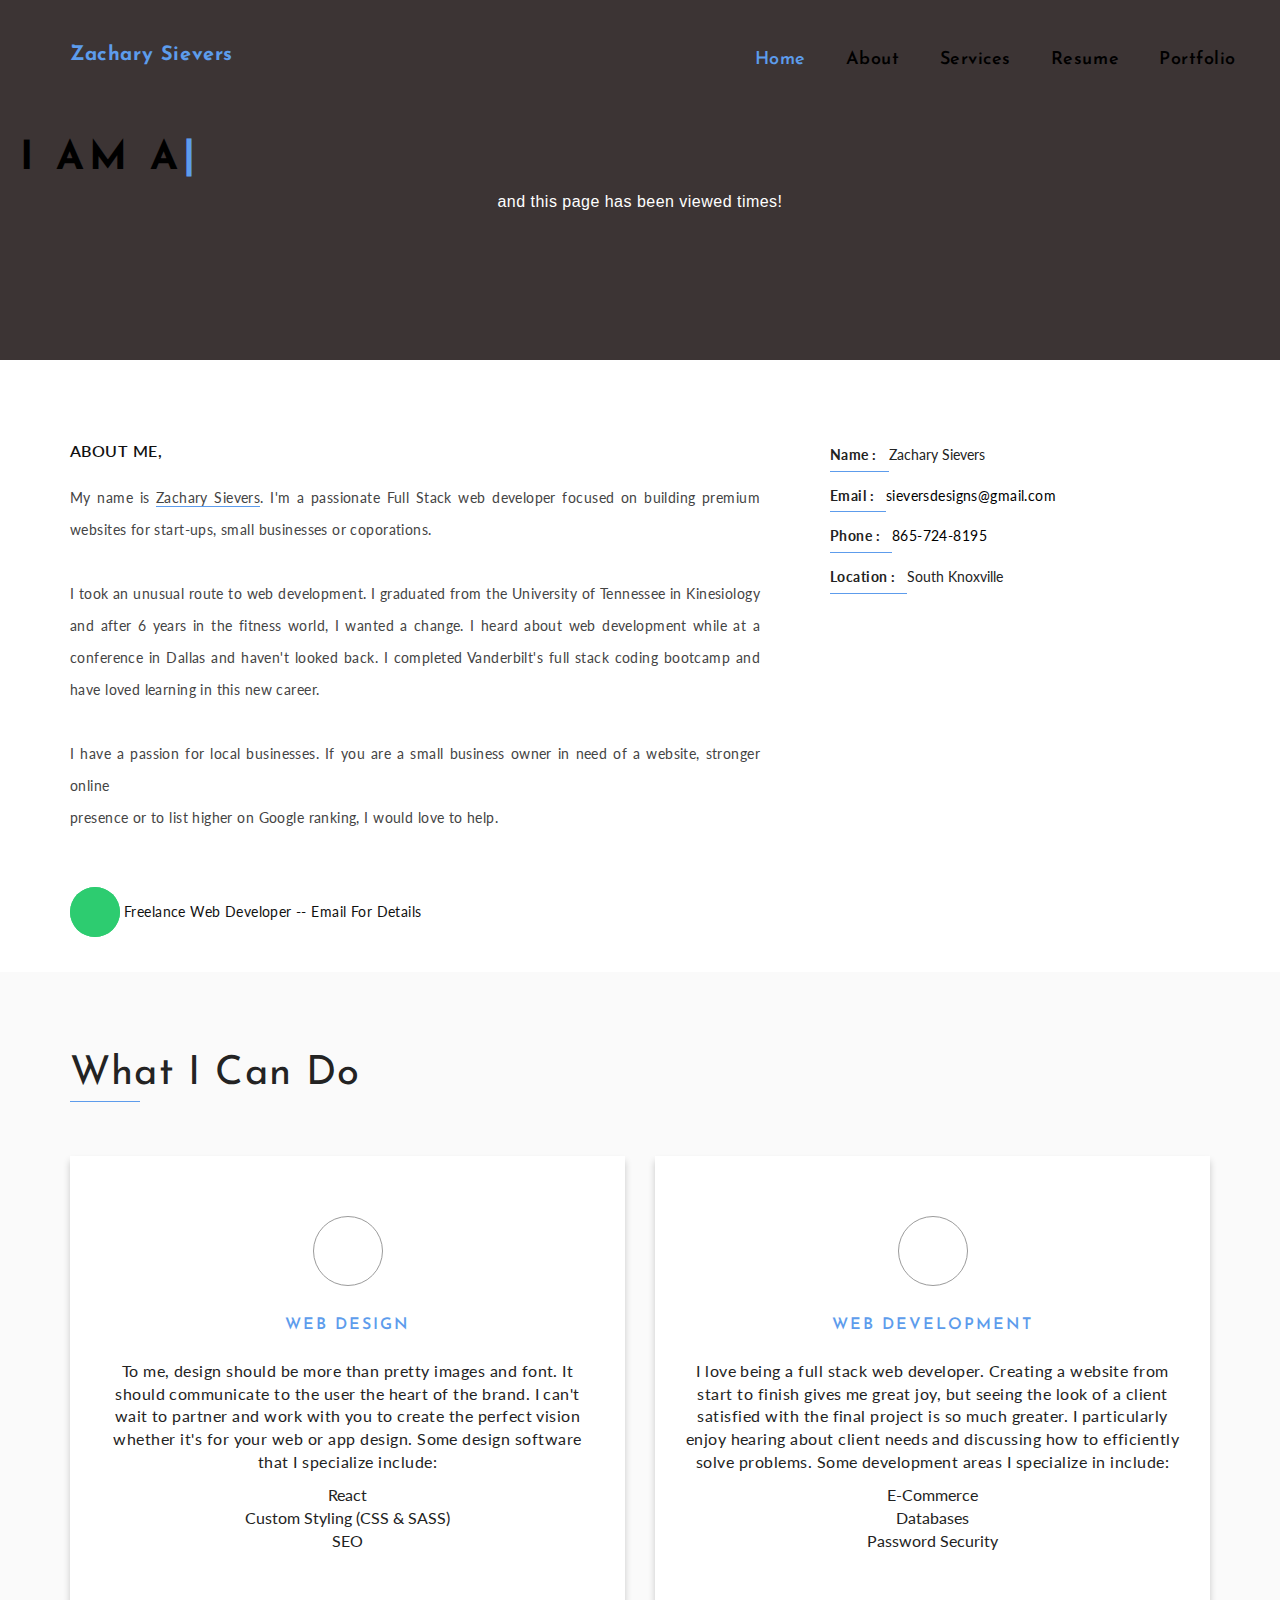
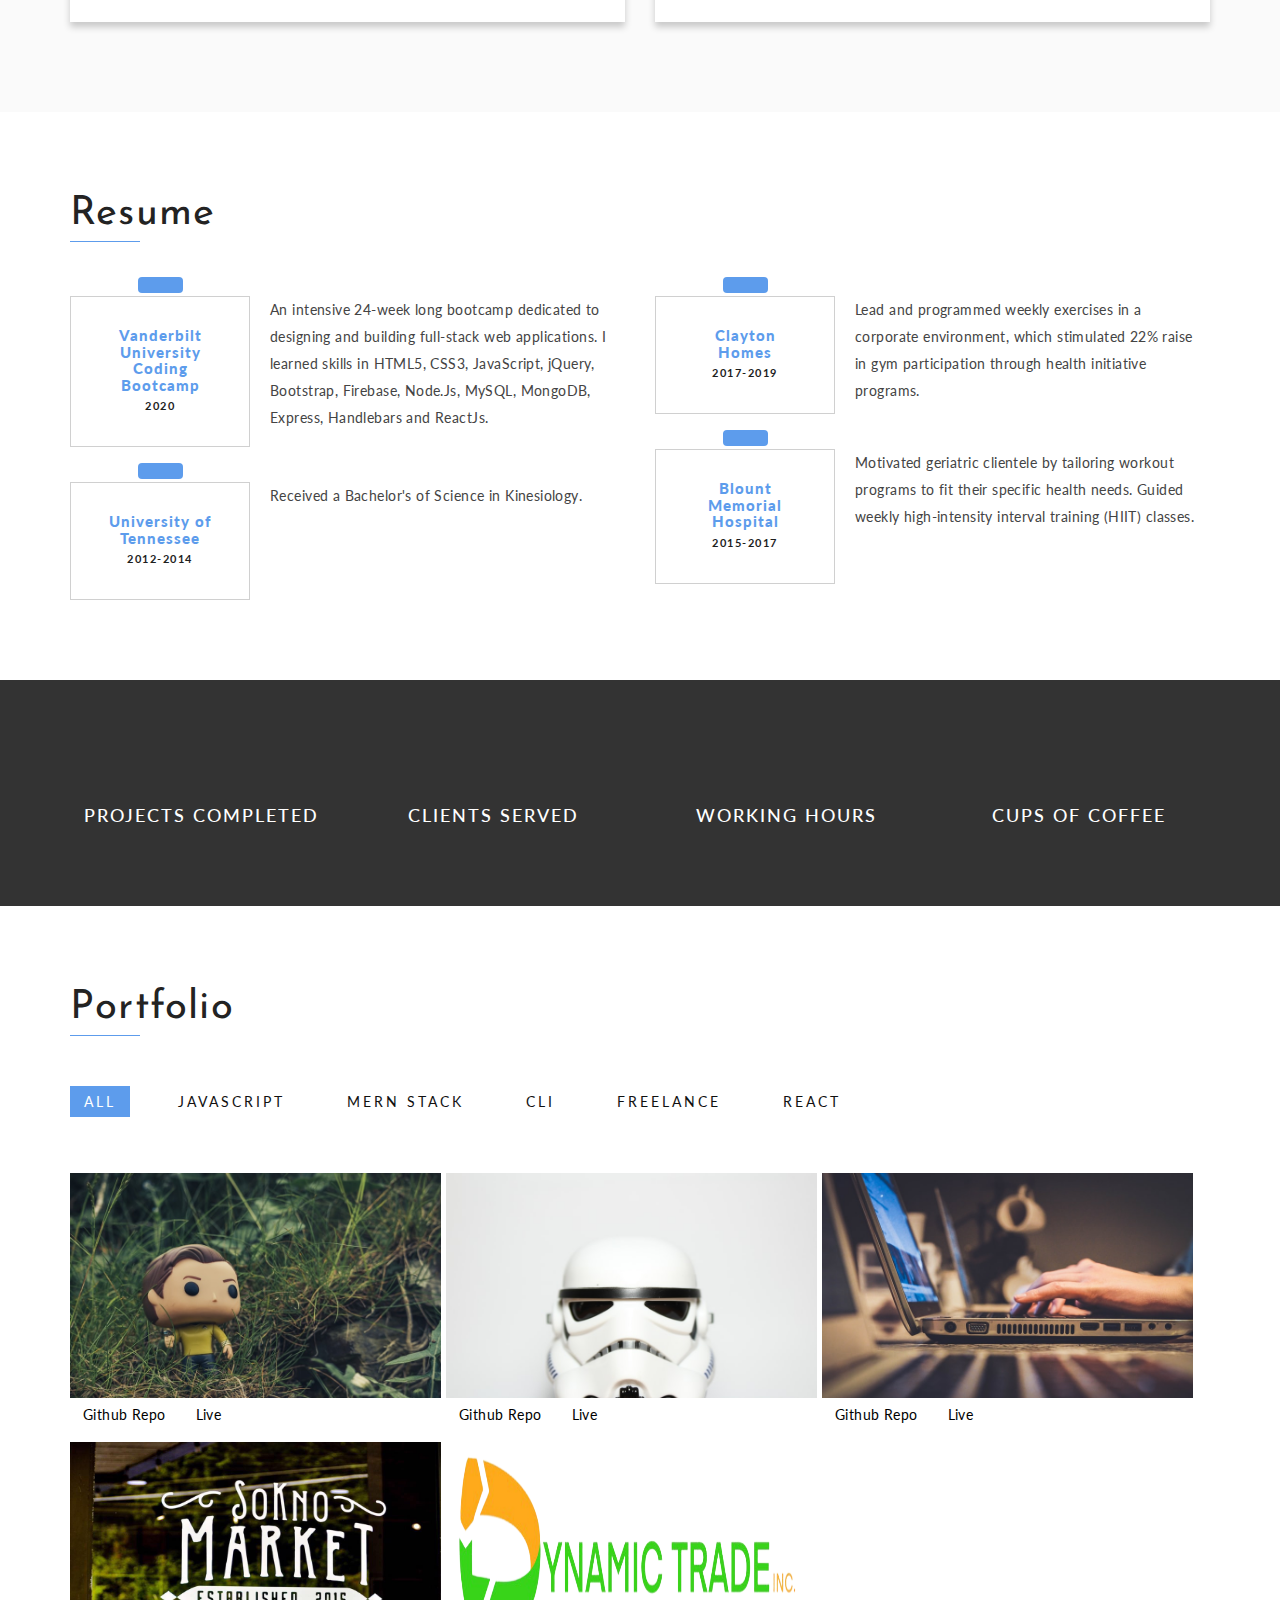
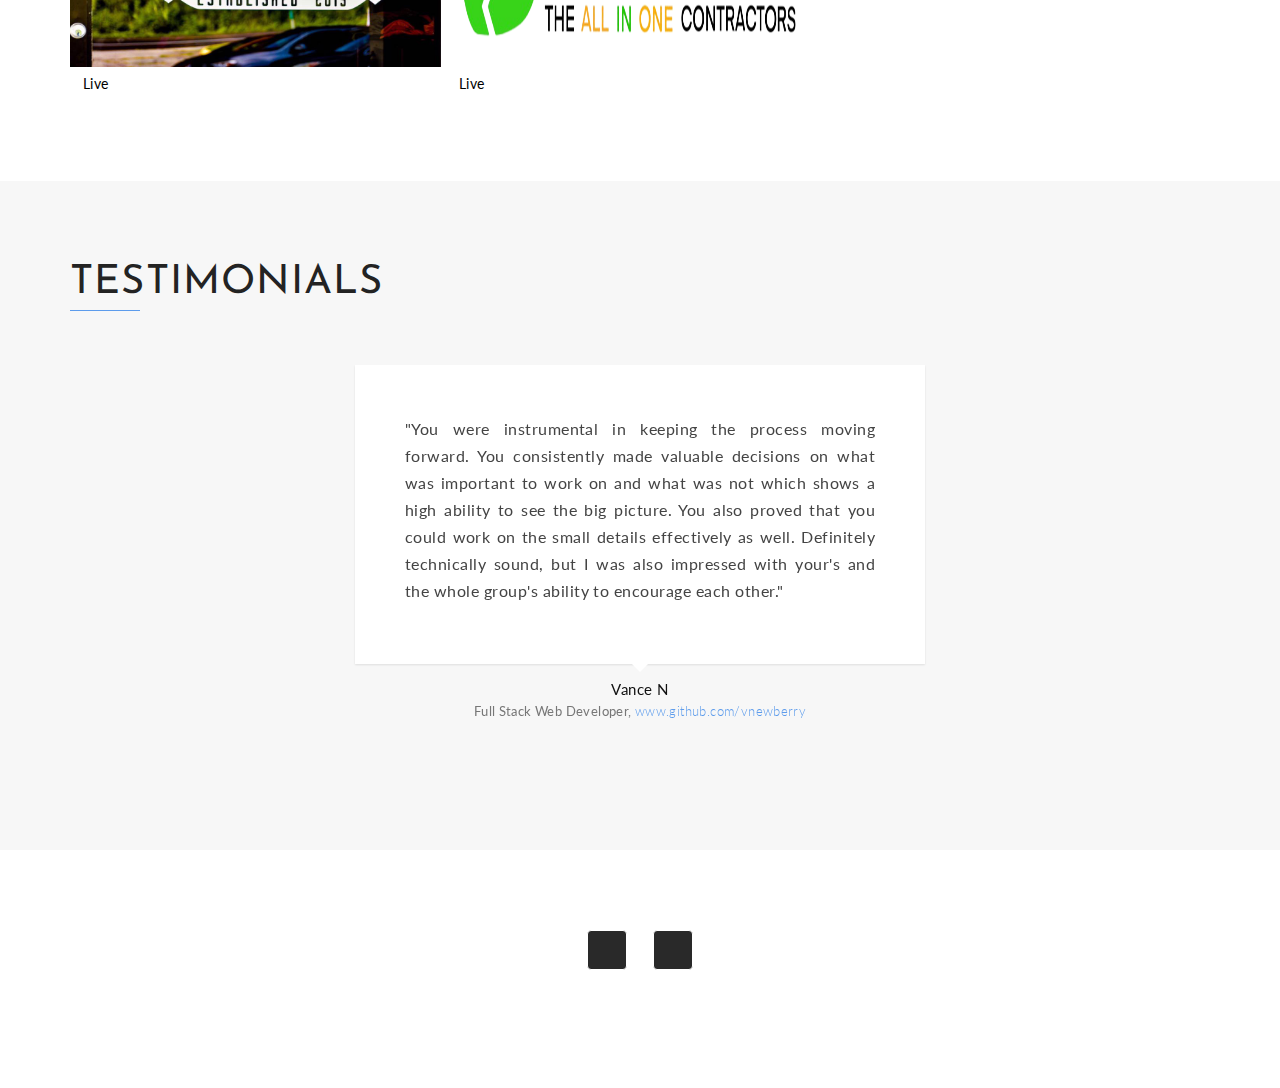
<file: index.html>
<!DOCTYPE html>
<html lang="en">
  <head>
    <meta charset="utf-8" />

    <!-- Always force latest IE rendering engine -->
    <meta http-equiv="X-UA-Compatible" content="IE=edge" />

    <!-- Mobile Specific Meta -->
    <meta name="viewport" content="width=device-width, initial-scale=1" />

    <meta name="description" content="DESCRIPTION" />
    <meta name="keywords" content="KEYWORDS" />
    <meta name="author" content="AUTHOR NAME" />

    <!-- TITLE -->
    <title>Zachary Sievers Portfolio</title>

    <!-- FAVICON -->
    <link href="img/favicon/favicon.ico" rel="icon" />
    <link
      rel="apple-touch-icon"
      sizes="144x144"
      href="img/favicon/apple-touch-icon-144x144.png"
    />
    <link
      rel="apple-touch-icon"
      sizes="114x114"
      href="img/favicon/apple-touch-icon-114x114.png"
    />
    <link
      rel="apple-touch-icon"
      sizes="72x72"
      href="img/favicon/apple-touch-icon-72x72.png"
    />
    <link rel="apple-touch-icon" href="img/favicon/apple-touch-icon.png" />

    <!-- BOOTSTRAP CSS -->
    <link rel="stylesheet" href="css/bootstrap/bootstrap.min.css" />

    <!-- FONT-AWESOME CSS -->
    <link
      rel="stylesheet"
      href="https://use.fontawesome.com/releases/v5.13.0/css/all.css"
      integrity="sha384-Bfad6CLCknfcloXFOyFnlgtENryhrpZCe29RTifKEixXQZ38WheV+i/6YWSzkz3V"
      crossorigin="anonymous"
    />

    <!-- MAGNIFIC POPUP CORE CSS -->
    <link href="css/magnific-popup/magnific-popup.css" rel="stylesheet" />

    <!-- MAIN STYLE CSS -->
    <link rel="stylesheet" href="css/style.css" />

    <!-- RESPONSIVE CSS -->
    <link rel="stylesheet" href="css/responsive.css" />

    <!-- CUSTOM COLORS -->
    <link rel="stylesheet" href="css/colors/color-3.css" />
    <!-- <link rel="stylesheet" href="css/colors/main-color.css"> Orange -->
    <!-- <link rel="stylesheet" href="css/colors/color-2.css"> RED -->
    <!-- <link rel="stylesheet" href="css/colors/color-4.css"> -->
    <!-- <link rel="stylesheet" href="css/colors/color-5.css"> -->
    <!-- <link rel="stylesheet" href="css/colors/color-6.css"> -->
  </head>
  <body data-spy="scroll" data-target="#navbar">
    <!-- ====== START PRELOADER ======  -->
    <div class="preloader-wrap">
      <div class="cubes">
        <div class="cube cube-c1"></div>
        <div class="cube cube-c2"></div>
        <div class="cube cube-c4"></div>
        <div class="cube cube-c3"></div>
      </div>
    </div>
    <!-- ====== END PRELOADER ======  -->

    <!-- ====== Header Start ======  -->
    <section class="s-header" id="home" data-scroll-index="0">
      <div class="header-overlay">
        <!-- ====== Navgition ======  -->
        <nav class="navbar land-nav navbar-fixed-top">
          <div class="container">
            <!-- Brand and toggle get grouped for better mobile display -->
            <div class="navbar-header">
              <button
                type="button"
                class="navbar-toggle collapsed"
                data-toggle="collapse"
                data-target="#collapse"
                aria-expanded="false"
              >
                <span class="sr-only">Toggle navigation</span>
                <span class="icon-bar"></span>
                <span class="icon-bar"></span>
                <span class="icon-bar"></span>
              </button>
              <!-- logo -->
              <a class="navbar-brand" href="#home" data-scroll-nav="0"
                >Zachary Sievers</a
              >
            </div>

            <!-- Collect the nav links, and other content for toggling -->
            <div class="collapse navbar-collapse" id="collapse">
              <!-- links -->
              <ul class="nav navbar-nav navbar-right" id="navbar">
                <li>
                  <a href="#home" data-scroll-nav="0" class="active">Home</a>
                </li>
                <li><a href="#about" data-scroll-nav="1">About</a></li>
                <li><a href="#services" data-scroll-nav="2">Services</a></li>
                <li><a href="#resume" data-scroll-nav="3">Resume</a></li>
                <li><a href="#portfolio" data-scroll-nav="4">Portfolio</a></li>
                <!-- <li><a href="#blog" data-scroll-nav="5">Blog</a></li> -->
                <!-- <li><a href="#contact" data-scroll-nav="6">Contact</a></li> -->
              </ul>
            </div>
            <!-- /.navbar-collapse -->
          </div>
          <!-- /.container -->
        </nav>
        <!-- ====== End Navgition ======  -->

        <!-- Header Content -->
        <div class="middle-c">
          <div class="middle-l text-center">
            <div class="m-content">
              <h3>I am a <span></span></h3>
              <h1></h1>
              <p>and this page has been viewed <a id="views"></a> times!</p>
            </div>
          </div>
        </div>
        <!-- End Header Content -->
      </div>
    </section>
    <!-- ====== End Header ======  -->

    <!-- ====== About Me Section ======  -->
    <section class="about-me sect text-center" id="about" data-scroll-index="1">
      <div class="container">
        <!-- About me content -->
        <div class="ab-content">
          <!-- About me Left Area -->
          <div class="abc-left col-md-8 wow fadeInUp" data-wow-delay=".2s">
            <h4>ABOUT ME,</h4>
            <p>
              My name is <span>Zachary Sievers</span>. I'm a passionate Full
              Stack web developer focused on building premium websites for start-ups, small businesses or 
              coporations.
              <br>
              <br>
              I took an unusual route to web development. I graduated from the
              University of Tennessee in Kinesiology and after 6 years in the
              fitness world, I wanted a change. I heard about web development
              while at a conference in Dallas and haven't looked back. I completed 
              Vanderbilt's full stack coding bootcamp and have loved learning in
              this new career. 
              <br>
              <br>
              I have a passion for local businesses. If you are a small business owner in need of a website, stronger online <br>
              presence or to list higher on Google ranking, I would love to help. 
            </p>
            <!-- You Can Change "available" to "notavailable" if you dont available for Freelance -->
            <br />
            <div class="freel available">
              <div class="preloader-wave-effect"></div>
              <a href="#contact" data-scroll-nav="6">
                <span>Freelance Web Developer -- Email For Details</span>
              </a>
            </div>
          </div>
          <!-- End About me Left Area -->

          <!-- About me right Area -->
          <div class="abc-right col-md-4 wow fadeInUp" data-wow-delay=".2s">
            <ul>
              <li><span>Name :</span>Zachary Sievers</li>
              <li><span>Email :</span><a href="mailto: sieversdesigns@gmail.com">sieversdesigns@gmail.com</a></li>
              <li><span>Phone :</span><a href="tel:8657248195">865-724-8195</a></li>
              <!-- <li>
                <span>Resume :</span>
                <a href="./documents/resume.pdf" target="_blank"
                  >CLICK TO SEE PDF</a
                >
              </li> -->
              <li><span>Location :</span> South Knoxville</li>
            </ul>
          </div>
          <!-- End About me right Area -->
        </div>
        <!-- End About me content -->
      </div>
    </section>
    <!-- ====== End About Me Section ======  -->

    <!-- ====== Skills Section ======  -->
    <!-- <section class="skills sect wow fadeInUp" data-wow-delay=".2s">
			<div class="container">

				<div class="sec-title">
					<h2>My Skills</h2>
				</div>

				Skills Left Area
				<div class="skills-left col-md-6">

					<p>Designs Skills :</p>
					<ul>
						<li>
							<span>CSS3</span>
							<div class="progress">
								<div class="progress-bar" data-percent="45" style="width: 45%;" >
				                    <span>45%</span>
				                 </div>
			                 </div>
						</li>
						<li>
							<span>Bootstrap</span>
							<div class="progress">
								<div class="progress-bar" data-percent="60" style="width: 60%;">
				                    <span>60%</span>
				                 </div>
			                 </div>
						</li>
						<li>
							<span>Illustrator</span>
							<div class="progress">
								<div class="progress-bar" data-percent="0" style="width: 0%;">
				                    <span>0%</span>
				                 </div>
			                 </div>
						</li>
						<li>
							<span>Photoshop</span>
							<div class="progress">
								<div class="progress-bar" data-percent="0" style="width: 0%;">
				                    <span>0%</span>
				                 </div>
			                 </div>
						</li>
					</ul>

				</div> -->
    <!-- End Skills Left Area -->

    <!-- Skills Right Area
				<div class="skills-right col-md-6">

					<p>Programming Skills :</p>
					<ul>
						<li>
							<span>HTML5</span>
							<div class="progress">
								<div class="progress-bar" data-percent="80" style="width: 80%;">
				                    <span>80%</span>
				                 </div>
			                 </div>
						</li>
						<li>
							<span>Javascript</span>
							<div class="progress">
								<div class="progress-bar" data-percent="45" style="width: 45%;">
				                    <span>45%</span>
				                 </div>
			                 </div>
						</li>
						<li>
							<span>Node.js</span>
							<div class="progress">
								<div class="progress-bar" data-percent="35" style="width: 35%;">
				                    <span>35%</span>
				                 </div>
			                 </div>
						</li>
						<li>
							<span>jQuery</span>
							<div class="progress">
								<div class="progress-bar" data-percent="35" style="width: 35%;">
				                    <span>35%</span>
				                 </div>
			                 </div>
						</li>
					</ul>

				</div>
				End Skills Right Area

			</div>
		</section> -->
    <!-- ====== End Skills Section ======  -->

    <!-- ====== Services Section ======  -->
    <section class="services sect" id="services" data-scroll-index="2">
      <div class="container">
        <div class="sec-title">
          <h2>What I Can Do</h2>
        </div>

        <div class="row">
          <!-- Services item -->
          <div class="col-md-6 wow fadeInUp" data-wow-delay=".2s">
            <div class="service-box">
              <div class="service-icon">
                <i class="fa fa-paint-brush"></i>
              </div>
              <h5>Web Design</h5>
              <p>
                To me, design should be more than pretty images and font. It
                should communicate to the user the heart of the brand. I can't
                wait to partner and work with you to create the perfect vision
                whether it's for your web or app design. Some design software
                that I specialize include:
                <li>React</li>
                <li>Custom Styling (CSS & SASS)</li>
                <li>SEO</li>
              </p>
            </div>
          </div>

          <!-- Services item -->
          <!-- <div class="col-md-6 wow fadeInUp" data-wow-delay=".2s">
						<div class="service-box">
							<div class="service-icon">
								<i class="fa fa-wordpress"></i>
							</div>
							<h5>Wordpress Themes</h5>
							<span>Lorem ipsum dolor sit amet, consectetuer adipiscing elit. ligula eget dolor. Aenean massa. Cum sociis natoque penatibus et natoque penatibus et magnis dis parturient montes.</span>
						</div>
					</div> -->

          <!-- Services item -->
          <div class="col-md-6 wow fadeInUp" data-wow-delay=".2s">
            <div class="service-box">
              <div class="service-icon">
                <i class="far fa-file-code"></i>
              </div>
              <h5>WEB DEVELOPMENT</h5>
              <p>
                I love being a full stack web developer. Creating a website from
                start to finish gives me great joy, but seeing the look of a
                client satisfied with the final project is so much greater. I
                particularly enjoy hearing about client needs and discussing how
                to efficiently solve problems. Some development areas I
                specialize in include:
                <li>E-Commerce</li>
                <li>Databases </li>
                <li>Password Security</li>
              </p>
            </div>
          </div>

          <!-- Services item -->
          <!-- <div class="col-md-6 wow fadeInUp" data-wow-delay=".2s">
						<div class="service-box">
							<div class="service-icon">
								<i class="fa fa-desktop"></i>
							</div>
							<h5>GRAPHIC DESIGN</h5>
							<span>Lorem ipsum dolor sit amet, consectetuer adipiscing elit. ligula eget dolor. Aenean massa. Cum sociis natoque penatibus et natoque penatibus et magnis dis parturient montes.</span>
						</div>
					</div> -->
        </div>
      </div>
    </section>
    <!-- ====== End Services Section ======  -->

    <!-- ====== Resume Section ======  -->
    <section class="resume sect" id="resume" data-scroll-index="3">
      <div class="container">
        <div class="sec-title">
          <h2>Resume</h2>
        </div>

        <!-- Resume Left Area -->
        <div class="col-md-6 education">
          <!-- Resume item -->
          <div class="resume-box wow fadeInUp" data-wow-delay=".2s">
            <div class="left-content">
              <div class="r-icon">
                <div class="icon-box">
                  <i class="fa fa-graduation-cap"></i>
                </div>
              </div>
              <h4>Vanderbilt University Coding Bootcamp</h4>
              <span>2020</span>
            </div>
            <div class="right-content">
              <p>
                An intensive 24-week long bootcamp dedicated to designing and
                building full-stack web applications. I learned skills in HTML5,
                CSS3, JavaScript, jQuery, Bootstrap, Firebase, Node.Js, MySQL,
                MongoDB, Express, Handlebars and ReactJs.
              </p>
            </div>
          </div>

          <!-- Resume item -->
          <div class="resume-box wow fadeInUp" data-wow-delay=".2s">
            <div class="left-content">
              <div class="r-icon">
                <div class="icon-box">
                  <i class="fa fa-graduation-cap"></i>
                </div>
              </div>
              <h4>University of Tennessee</h4>
              <span>2012-2014</span>
            </div>
            <div class="right-content">
              <p>Received a Bachelor's of Science in Kinesiology.</p>
            </div>
          </div>
        </div>

        <!-- Resume Right Area -->
        <div class="col-md-6 employment">
          <!-- Resume item -->
          <!-- <div class="resume-box wow fadeInUp" data-wow-delay=".2s">
						<div class="left-content">
							<div class="r-icon">
								<div class="icon-box">
									<i class="fa fa-suitcase"></i>
								</div>
							</div>
							<h4>Melaleuca</h4>
							<span>2020-present</span>
						</div>
						<div class="right-content">
							<p>Warehouse package handler who is trained in multiple positions</p>
						</div>
					</div> -->

          <!-- Resume item -->
          <div class="resume-box wow fadeInUp" data-wow-delay=".2s">
            <div class="left-content">
              <div class="r-icon">
                <div class="icon-box">
                  <i class="fas fa-dumbbell"></i>
                </div>
              </div>
              <h4>Clayton Homes</h4>
              <span>2017-2019</span>
            </div>
            <div class="right-content">
              <p>
                Lead and programmed weekly exercises in a corporate environment,
                which stimulated 22% raise in gym participation through health
                initiative programs.
              </p>
            </div>
          </div>

          <!-- Resume item -->
          <div class="resume-box wow fadeInUp" data-wow-delay=".2s">
            <div class="left-content">
              <div class="r-icon">
                <div class="icon-box">
                  <i class="fas fa-dumbbell"></i>
                </div>
              </div>
              <h4>Blount Memorial Hospital</h4>
              <span>2015-2017</span>
            </div>
            <div class="right-content">
              <p>
                Motivated geriatric clientele by tailoring workout programs to
                fit their specific health needs. Guided weekly high-intensity
                interval training (HIIT) classes.
              </p>
            </div>
          </div>
        </div>
      </div>
    </section>
    <!-- ====== End Resume Section ======  -->

    <!-- ====== Fun Facts Section ======  -->
    <section class="facts sect">
      <div class="container">
        <div class="row">
          <!-- Fun Facts item -->
          <div class="fact-item col-md-3 text-center">
            <div class="counting-icon">
              <!-- Icon -->
              <i class="fa fa-suitcase"></i>
            </div>
            <!-- Number -->
            <span class="count" data-from="0" data-to="7"></span>
            <!-- Title -->
            <h4>PROJECTS Completed</h4>
          </div>

          <!-- Fun Facts item -->
          <div class="fact-item col-md-3 text-center">
            <div class="counting-icon">
              <!-- Icon -->
              <i class="fa fa-smile"></i>
            </div>
            <!-- Number -->
            <span class="count" data-from="0" data-to="3"></span>
            <!-- Title -->
            <h4>Clients Served</h4>
          </div>

          <!-- Fun Facts item -->
          <div class="fact-item col-md-3 text-center">
            <div class="counting-icon">
              <!-- Icon -->
              <i class="fa fa-clock"></i>
            </div>
            <!-- Number -->
            <span class="count" data-from="0" data-to="755"></span>
            <!-- Title -->
            <h4>WORKING HOURS</h4>
          </div>

          <!-- Fun Facts item -->
          <div class="fact-item col-md-3 text-center">
            <div class="counting-icon">
              <!-- Icon -->
              <i class="fa fa-coffee"></i>
            </div>
            <!-- Number -->
            <span class="count" data-from="0" data-to="145"></span>
            <!-- Title -->
            <h4>CUPS OF COFFEE</h4>
          </div>
        </div>
      </div>
    </section>
    <!-- ====== End Fun Facts Section ======  -->

    <!-- ====== Portfolio Section ======  -->
    <section class="portfolio sect" id="portfolio" data-scroll-index="4">
      <div class="container">
        <div class="sec-title">
          <h2>Portfolio</h2>
        </div>

        <!-- portfolio Filter Buttons -->
        <div class="button-group filter-portfolio">
          <a class="button is-checked" data-filter="*">All</a>
          <a class="button" data-filter=".item-javascript">JavaScript</a>
          <a class="button" data-filter=".item-mern"
            >MERN Stack</a
          >
          <a class="button" data-filter=".item-cli">CLI</a>
          <a class="button" data-filter=".item-freelance">Freelance</a>
          <a class="button" data-filter=".item-react">React</a>
        </div>
        <!-- End portfolio Filter Buttons -->

        <!-- Portfolio -->
        <div class="portfolio-content wow fadeInUp" data-wow-delay=".2s">

          <!-- Sports Trivia App  -->
          <!-- <div class="portfolio-item item-javascript">
            <div class="portfolio-caption">
                <img src="./img/sportsTrivia.jpg" alt="" />
                <div class="overlay">
                  <div class="info-content">
                    <h4>Sports Trivia App</h4>
                  </div>
                </div>
            </div>
            <a href="https://github.com/zsievers/Quiz-App" class="btn btn-secondary-sm" target="_blank">Github Repo</a>
            <a href="https://zsievers.github.io/Quiz-App/" class="btn btn-secondary-sm" target="_blank">Live</a>
          </div> -->

          <!-- Contact Keeper -->
          <!-- <div class="portfolio-item item-mern item-react">
						<div class="portfolio-caption">
						  		<img src="./img/contact-keeper.jpg" alt="Contact Keeper" />
							  	<div class="overlay">
							  		<div class="info-content">
								  		<h4>Contact Keeper</h4>
									</div>
							  	</div>
						</div>
            <a href="https://github.com/zsievers/Contact-Keeper" class="btn btn-secondary-sm" target="_blank">Github Repo</a>
            <a href="https://stormy-hollows-05080.herokuapp.com/login" class="btn btn-secondary-sm" target="_blank">
              Live</a>
					</div> -->

          <!-- React Memory App  -->
          <div class="portfolio-item item-react">
            <div class="portfolio-caption">
                <img src="./img/reactGame.png" alt="" />
                <div class="overlay">
                  <div class="info-content">
                    <h4>React Memory Game</h4>
                  </div>
                </div>
            </div>
            <a href="https://github.com/zsievers/React-Memory-Game" class="btn btn-secondary-sm" target="_blank">Github Repo</a>
            <a href="https://zsievers.github.io/React-Memory-Game/" class="btn btn-secondary-sm" target="_blank">Live</a>
          </div>

          <!-- Star Wars Game -->
          <div class="portfolio-item item-javascript">
            <div class="portfolio-caption">
                <img src="./img/starwars.PNG" alt="Star Wars Hangman" />
                <div class="overlay">
                  <div class="info-content">
                    <h4>Star Wars Hangman</h4>
                  </div>
                </div>
              </a>
            </div>
            <a href="https://github.com/zsievers/Star-Wars-Hangman" class="btn btn-secondary-sm" target="_blank">Github Repo</a>
            <a href="https://zsievers.github.io/Star-Wars-Hangman/" class="btn btn-secondary-sm" target="_blank">Live</a>
          </div>

          <!-- Bamazon CLI -->
          <!-- <div class="portfolio-item item-cli">
            <div class="portfolio-caption">
                <img src="./img/bamazon.jpg" alt="CLI screenshot" />
                <div class="overlay">
                  <div class="info-content">
                    <h4>Bamazon CLI</h4>
                    <span>CLI</span>
                  </div>
                </div>
            </div>
            <a href="https://github.com/zsievers/Bamazon" class="btn btn-secondary-sm">Github Repo</a>
            <a href="https://github.com/zsievers/Bamazon" class="btn btn-secondary-sm" target="_blank">Live</a>
          </div> -->

          <!-- Eat-Da-Burger -->
          <!-- <div class="portfolio-item item-javascript">
            <div class="portfolio-caption">
                <img src="./img/burger.PNG" alt="Full Stack Burger App" />
                <div class="overlay">
                  <div class="info-content">
                    <h4>Burger Ordering App</h4>
                  </div>
                </div>
            </div>
            <a href="https://github.com/zsievers/burger" class="btn btn-secondary-sm" target="_blank" >Github Repo</a>
            <a href="https://vast-wave-41861.herokuapp.com/" class="btn btn-secondary-sm" target="_blank" >Live</a>
          </div> -->

          <!-- Github Finder -->
          <div class="portfolio-item item-react">
            <div class="portfolio-caption">
                <img src="./img/github-finder.PNG" alt="" />
                <div class="overlay">
                  <div class="info-content">
                    <h4>Github Finder</h4>
                    <span>Photo</span>
                  </div>
                </div>
              </a>
            </div>
            <a href="https://github.com/zsievers/account-finder" class="btn btn-secondary-sm" target="_blank">Github Repo</a>
            <a href="https://profile-finder-github.netlify.app/" class="btn btn-secondary-sm" target="_blank">Live</a>
          </div>

          <!-- Liri Bot -->
          <!-- <div class="portfolio-item item-cli">
						<div class="portfolio-caption">
						  		<img src="./img/coding.jpg" alt="Lir App" />
							  	<div class="overlay">
							  		<div class="info-content">
								  	  <h4>Hey Liri play Don't Stop Believing</h4>
									  </div>
							  	</div>
						</div>
						<a href="https://github.com/zsievers/Liri-App" class="btn btn-secondary-sm" target="_blank">Github Repo</a>
            <a href="https://github.com/zsievers/Liri-App" class="btn btn-secondary-sm" target="_blank">Live</a>
					</div> -->

          <!-- Crystal Collector Game -->
          <!-- <div class="portfolio-item item-javascript">
            <div class="portfolio-caption">
                <img src="./img/Crystal-Collector.PNG" alt="Crystal-Collector Game"/>
                <div class="overlay">
                  <div class="info-content">
                    <h4>Crystal Collector</h4>
                  </div>
                </div>
            </div>
            <a href="https://github.com/zsievers/Crystal-Collector" class="btn btn-secondary-sm" target="_blank">Github Repo</a>
            <a href="https://zsievers.github.io/Crystal-Collector/" class="btn btn-secondary-sm" target="_blank">Live</a>
          </div> -->

          <!-- SoKno Market-->
          <div class="portfolio-item item-freelance">
            <div class="portfolio-caption">
                <img src="./img/soKno2.jpg" alt="SoKno Market"/>
                <div class="overlay">
                  <div class="info-content">
                    <h4>SoKno Market</h4>
                  </div>
                </div>
            </div>
            <a href="https://zsievers.github.io/so-kno/" class="btn btn-secondary-sm" target="_blank">Live</a>
          </div>

          <!-- DYNAMIC TRADE INC -->
          <div class="portfolio-item item-freelance">
            <div class="portfolio-caption">
                <img src="./img/newLogo.png" alt="Dynamic Trade Inc"/>
                <div class="overlay">
                  <div class="info-content">
                    <h4>Dynamic Trade Inc</h4>
                  </div>
                </div>
            </div>
            <a href="https://elegant-sawine-394f44.netlify.app/" class="btn btn-secondary-sm" target="_blank">Live</a>
          </div>
        </div>
        <!-- End Portfolio -->
        
      </div>
    </section>
    <!-- ====== End Portfolio Section ======  -->

    <!-- ====== Testimonials Section ======  -->
    <section class="testimonials sect">
      <div class="container">
        <div class="sec-title">
          <h2>TESTIMONIALS</h2>
        </div>

        <div class="testimonials-items text-center">
          <div id="carousel" class="carousel slide" data-ride="carousel">
            <div class="carousel-inner" role="listbox">
              <!-- client item -->
              <div class="item active">
                <div class="t-item col-md-6">
                  <div class="blockquote">
                    <p>
                      "You were instrumental in keeping the process moving
                      forward. You consistently made valuable decisions on what
                      was important to work on and what was not which shows a
                      high ability to see the big picture. You also proved that
                      you could work on the small details effectively as well.
                      Definitely technically sound, but I was also impressed
                      with your's and the whole group's ability to encourage
                      each other."
                    </p>
                  </div>
                </div>
                <div class="testimonials-content">
                  <h3>Vance N</h3>
                  <p>
                    Full Stack Web Developer,
                    <a href="https://github.com/vnewberry"
                      >www.github.com/vnewberry</a
                    >
                  </p>
                </div>
              </div>

              <!-- client item -->
              <!-- <div class="item">
								<div class="t-item col-md-6">
									<div class="blockquote">
										<p>Even the all-powerful Pointing has no control about the blind texts it is an almost unorthographic life One day however a small line of blind text by the name of Lorem Ipsum decided to leave.</p>
									</div>
								</div>
								<div class="testimonials-content">
									<h3>Martin Friman</h3>
									<p>Programmer, <a href="#">somesite.com</a></p>
								</div>
							</div> -->

              <!-- Next And Previous buttons -->
              <div class="prev-next">
                <a href="#carousel" role="button" data-slide="prev">
                  <span>
                    <i class="fa fa-long-arrow-left"></i>
                  </span>
                </a>
                <a href="#carousel" role="button" data-slide="next">
                  <span>
                    <i class="fa fa-long-arrow-right"></i>
                  </span>
                </a>
              </div>
            </div>
          </div>
        </div>
      </div>
    </section>
    <!-- ====== End Testimonials Section ======  -->

    <!-- ====== Contact Section ======  -->
    <!-- <section class="contact sect" id="contact" data-scroll-index="6">
			<div class="container">

				<div class="sec-title">
					<h2>GET IN TOUCH</h2>
				</div> -->

    <!-- Contact Left -->
    <!-- <div class="contact-left col-md-4 col-sm-12"> -->

    <!-- Contact Info -->
    <!-- <div class="contact-box">
						<div class="title-box">
							<div class="icon-box">
								<i class="fa fa-map-marker"></i>
							</div>
							<div class="name-box">
								<h4>Location</h4>
							</div>
						</div>
						<div class="content-box">
							<p>Knoxville, Tennessee</p>
						</div>
					</div> -->
    <!-- Contact Info -->
    <!-- <div class="contact-box">
						<div class="title-box">
							<div class="icon-box">
								<i class="fa fa-envelope"></i>
							</div>
							<div class="name-box">
								<h4>Email</h4>
							</div>
						</div>
						<div class="content-box">
							<p>zjsievers@gmail.com</p>
						</div>
					</div> -->
    <!-- Contact Info -->
    <!-- <div class="contact-box">
						<div class="title-box">
							<div class="icon-box">
								<i class="fa fa-phone"></i>
							</div>
							<div class="name-box">
								<h4>Phone</h4>
							</div>
						</div>
						<div class="content-box">
							<p>865.724.8195</p>
						</div>
					</div> -->

    <!-- </div> -->

    <!-- Contact Right -->
    <!-- <div class="contact-right col-md-8">
					<form action="php/contact.php" method="POST" class="contact-forum">

						<div class="contact-item col-md-6">
							<input type="text" name="name" placeholder="Name *" required="required" >
						</div>
						<div class="contact-item col-md-6">
							<input type="text" name="email" placeholder="Email *" required="required" >
						</div>
						<div class="contact-item col-md-12">
							<input type="text" name="subject" placeholder="Subject" >
						</div>
						<div class="contact-item col-md-12">
							<textarea id="form_message" name="message" placeholder="Message *" rows="4" required="required" data-error="Message."></textarea>
						</div>
						<div class="contact-item col-sm-12">
							<input type="submit" class="button disabled" value="Send Message">
						</div>
					</form>
				</div>

			</div>
		</section> -->
    <!-- ====== End Contact Section ======  -->

    <!-- ====== Footer ======  -->
    <footer class="footer text-center sect">
      <!-- START SOCIAL MEDIA -->
      <div class="social-n">
        <!-- Github -->
        <a href="https://github.com/zsievers" target="_blank">
          <div class="s-icon">
            <i class="fab fa-github"></i>
          </div>
        </a>

        <!-- LINKEDIN -->
        <a
          href="https://www.linkedin.com/in/zachary-sievers-0214736a/"
          target="_blank"
        >
          <div class="s-icon">
            <i class="fab fa-linkedin"></i>
          </div>
        </a>
      </div>
      <!-- END SOCIAL MEDIA -->

      <!-- <div class="f-co">
				<p>CopyRight © By <a href="#">joker-themes</a> 2017</p>
			</div> -->
    </footer>
    <!-- ====== End Footer ======  -->

    <!-- ====== JS ======  -->
    <!-- JQUERY -->
    <script type="text/javascript" src="js/jquery.v1.12.4.js"></script>
    <!-- BOOTSTRAP JS -->
    <script src="js/bootstrap.min.js"></script>
    <!-- TYPED JS -->
    <script src="js/typed.js"></script>
    <!-- COUNT TO JS -->
    <script src="js/jquery.countTo.js"></script>
    <!-- ISOTOPE JS -->
    <script src="js/isotope.pkgd.min.js"></script>
    <!-- MASONRY JS -->
    <script src="js/masonry.pkgd.min.js"></script>
    <!-- Magnific Popup core JS file -->
    <script src="js/jquery.magnific-popup.min.js"></script>
    <!-- PARSLEY file -->
    <script src="js/parsley.js"></script>
    <!-- SCROLLIT file -->
    <script src="js/scrollIt.min.js"></script>
    <!-- custom js -->
    <script src="js/main.js"></script>
  </body>
</html>
</file>
<file: css/style.css>
/* =======================================================================
Perso - Personal Resume / CV / Portfolio Html Template 
======================================================================= */

/*
    1. TYPOGRAPHY
    2. GLOBAL STYLES
    3. HEADER
    4. NAVGITION
    5. ABOUT ME SECTION
        5.1 =  About me Left Area 
        5.2 = Available For freelance Effect 
        5.3 =  About me Right Area 
    6. skills SECTION
        6.1  = Progress-bar 
    7. SERVICES SECTION
    8. RESUME SECTION
    9. FUN FACTS SECTION
    10. PORTFOLIO SECTION
        10.1  = portfolio Filter Buttons
        10.2  = Portfolio Pictures 
    11. TESTIMONIALS SECTION
    12. BLOG POSTS SECTION
    13. CONTACT SECTION
        13.1  = Contact Right 
        13.2  = Contact Left
    14. FOOTER
    15. BLOG POST PAGE
        15.1  = Blog Left Area
        15.2  = Comments Area
        15.3  = Blog Right Area 
    16. OTHER   
        16.1 =  Mouse Effect 
        16.2 =  Typed Cursor Effect 
        16.3 = Social Icons 
        16.4 = Preloader
    17. Contact Page
*/

/*---------------------------------------
  1. TYPOGRAPHY                
-----------------------------------------*/

/* FONTS */
@import url('https://fonts.googleapis.com/css?family=Lato');
@import url('https://fonts.googleapis.com/css?family=Josefin+Sans:300');

/* --------------------------------------
  2. GLOBAL STYLES
-----------------------------------------*/
body {
    color: #232323;
    font-family: 'Lato', sans-serif;
    font-weight: 400;
    font-size: 16px;
    overflow-x: hidden;
}

ul {
    padding: 0;
    margin: 0;
}

li {
    list-style: none;
}

a {
    color: #FFF;
}

a:hover {
    text-decoration: none;
}

a:focus {
    text-decoration: none;
}

h1,
h2,
h3,
h4,
h5 {
    margin: 0;
    line-height: 1.1;
}

p,
span,
h1,
h2,
h3,
h4,
h5,
a {
    letter-spacing: 0.030em;
}

.clear {
    clear: both;
}

.sect {
    padding: 80px 0;
}

.sect .sec-title {
    margin-bottom: 60px;
}

.sect .sec-title h2 {
    position: relative;
    font-family: 'Josefin Sans', sans-serif;
    font-size: 40px;
    font-weight: 400;
}

.sect .sec-title h2:after {
    content: ' ';
    position: absolute;
    width: 70px;
    height: 1px;
    bottom: -6px;
    left: 0;
}

/* --------------------------------------
  3. HEADER
-----------------------------------------*/
.s-header {
    /* background: url('../img/profile3.jpg'); */
    background-color: #645757;
    background-attachment: fixed;
    background-size: cover;
    background-repeat: no-repeat;
    height: 40vh;
    width: 100%;
    position: relative;
    overflow-x: hidden !important;
}

.s-header .header-overlay {
    position: absolute;
    top: 0;
    left: 0;
    height: 100%;
    width: 100%;
    background: rgba(0, 0, 0, .4);
}

.s-header .middle-c {
    display: table;
    position: absolute;
    height: 100%;
    width: 100%;
    font-family: 'Source Sans Pro', sans-serif;
    color: #FFF;
    top: 0;
    left: 0;
    bottom: 0;
    right: 0;
}

.s-header .middle-c .middle-l {
    display: table-cell;
    vertical-align: middle;
}

.s-header .middle-c .middle-l .m-content {
    margin-left: auto;
    margin-right: auto;
}

.s-header .middle-l h5 {
    text-align: left;
    letter-spacing: 2px;
    font-size: 40px;
    font-family: 'Josefin Sans', sans-serif;
}

.s-header .middle-l h1 {
    font-size: 67px;
    margin: 10px 0;
    letter-spacing: 3px;
    text-transform: uppercase;
}

/* I am a web.. dad .. dog etc. */
.s-header .middle-l h3 {
    text-align: left;
    font-weight: bold;
    color: black;
    padding-left: 20px;
    letter-spacing: 5px;
    position: relative;
    font-size: 40px;
    text-transform: uppercase;
    font-family: 'Josefin Sans', sans-serif;
}

.s-header .middle-l h3 span {
    letter-spacing: 3px;
    font-size: 40px;
    text-transform: uppercase;
}

.s-header .middle-l .typed-cursor {
    border-bottom-width: 0;
}


/* --------------------------------------
  4. NAVGITION
-----------------------------------------*/
.navbar-fixed-top {
    background-color: transparent;
    border-color: transparent;
    padding: 20px 0 30px;
    background: 0 0;
    border: none;
    border-radius: 0;
    z-index: 9;
    position: absolute;
    top: 0;
    left: 0;
    width: 100%;
}

.navbar-fixed-top .navbar-nav>li {
    font-size: 18px;
    margin: 30px 20px;
    font-weight: 400;
    cursor: pointer;
    position: relative;
}

/* .container {
    padding-right: 10px;
    padding-left: 0px;
    margin-right: 20px;
    margin-left: auto;
} */
.navbar-fixed-top .navbar-nav>li:last-child {
    margin-right: 14px;
}

.navbar-fixed-top .navbar-nav>li>a {
    color: black;
    font-family: 'Josefin Sans', sans-serif;
    margin: 0;
    font-weight: 600;
    padding: 0;
    transition: all 0.3s ease-in-out;
    -webkit-transition: all 0.3s ease-in-out;
    -moz-transition: all 0.3s ease-in-out;
    -ms-transition: all 0.3s ease-in-out;
    -o-transition: all 0.3s ease-in-out;
}

.navbar-fixed-top .navbar-nav>li>a:focus,
.navbar-fixed-top .navbar-nav>li>a:hover {
    background: transparent;
}


.navbar-fixed-top .navbar-brand {
    font-family: 'Josefin Sans', sans-serif;
}

.navbar-fixed-top .navbar-brand,
.navbar-fixed-top .navbar-brand:focus,
.navbar-fixed-top .navbar-brand:hover {
    font-weight: bold;
    font-size: 20px;
    padding-top: 25px;
}

.fixed {
    background: #FFF;
    padding: 0;
    position: fixed;
    -webkit-box-shadow: 0 0 13px #ddd;
    -moz-box-shadow: 0 0 13px #ddd;
    -o-box-shadow: 0 0 13px #ddd;
    -ms-box-shadow: 0 0 13px #ddd;
    box-shadow: 0 0 13px #ddd;
    transition: all 0.4s ease-in-out;
    -webkit-transition: all 0.4s ease-in-out;
    -moz-transition: all 0.4s ease-in-out;
    -o-transition: all 0.4s ease-in-out;
    -ms-transition: all 0.4s ease-in-out;
}

.fixed .navbar-nav>li>a {
    color: #111;
}

.navbar-toggle .icon-bar {
    background: #FFF;
}

/* --------------------------------------
  5. ABOUT ME SECTION
-----------------------------------------*/
.about-me {
    text-align: left;
}

/* 5.1 =  About me Left Area */
.about-me .ab-content .abc-left {
    padding: 0 50px 0 0;
}

.about-me .ab-content .abc-left h4 {
    line-height: 1.4;
    color: #111;
    font-size: 16px;
    font-weight: 600;
}

.about-me .ab-content .abc-left p {
    font-weight: 400;
    font-style: normal;
    color: #444;
    font-size: 14px;
    line-height: 24pt;
    text-align: justify;
    margin: 20px 20px 10px 0;
}

/* 5.2 = Available For freelance Effect */
.about-me .ab-content .freel {
    width: 100%;
    position: relative;
    margin-top: 25px;
    height: 0;
}

/* Freelancing Available */
.about-me .ab-content .freel span {
    position: absolute;
    font-size: 14px;
    left: 54px;
    top: 10px;
    color: #111;
    transition: all 0.2s ease-in-out;
    -webkit-transition: all 0.2s ease-in-out;
    -moz-transition: all 0.2s ease-in-out;
    -o-transition: all 0.2s ease-in-out;
    -ms-transition: all 0.2s ease-in-out;
}

.preloader-wave-effect {
    height: 50px;
    float: left;
    position: absolute;
    left: 0;
    top: -5px;
}

.preloader-wave-effect:before,
.preloader-wave-effect:after {
    -webkit-animation: 1.6s linear 0s normal none infinite running preloader-wave;
    animation: 1.6s linear 0s normal none infinite running preloader-wave;
    border-radius: 100%;
    content: "";
    height: 50px;
    position: absolute;
    width: 50px;
}

.available .preloader-wave-effect:before,
.available .preloader-wave-effect:after {
    background: #2dcc70 none repeat scroll 0 0;
}

.notavailable .preloader-wave-effect:before,
.notavailable .preloader-wave-effect:after {
    background: #e74c3c none repeat scroll 0 0;
}

.preloader-wave-effect:after {
    -webkit-animation-delay: -0.8s;
    animation-delay: -0.8s;
}

@-webkit-keyframes preloader-wave {
    0% {
        opacity: 1;
        -ms-filter: "progid:DXImageTransform.Microsoft.Alpha(Opacity=100)";
        -webkit-transform: scale(0, 0);
        transform: scale(0, 0);
    }

    100% {
        opacity: 0;
        -ms-filter: "progid:DXImageTransform.Microsoft.Alpha(Opacity=0)";
        -webkit-transform: scale(1, 1);
        transform: scale(1, 1);
    }
}

@keyframes preloader-wave {
    0% {
        opacity: 1;
        -ms-filter: "progid:DXImageTransform.Microsoft.Alpha(Opacity=100)";
        -webkit-transform: scale(0, 0);
        transform: scale(0, 0);
    }

    100% {
        opacity: 0;
        -ms-filter: "progid:DXImageTransform.Microsoft.Alpha(Opacity=0)";
        -webkit-transform: scale(1, 1);
        transform: scale(1, 1);
    }
}

/* 5.3 =  About me Right Area */
.about-me .ab-content .abc-right {
    padding: 0;
}

.about-me .ab-content .abc-right ul {
    padding: 0;
    margin: 0;
}

.about-me .ab-content .abc-right ul li {
    margin-bottom: 10px;
    font-size: 14px;
    line-height: 23pt;
}

.about-me .ab-content .abc-right ul li:last-child {
    margin-bottom: 0;
}

.about-me .ab-content .abc-right li span {
    float: left;
    padding-right: 12px;
}

a {
    color: black;
}

@media (min-device-width: 375px) and (max-device-width: 812px) and (-webkit-min-device-pixel-ratio: 3) {
    div.freel.available {
        margin-top: 0px;
        margin-bottom: 90px;
    }
}

/* --------------------------------------
  6. skills SECTION
-----------------------------------------*/
/* .skills {
	padding-top: 0;
}
.skills p {
    font-size: 20px;
    margin-bottom: 25px;
    font-weight: bold;
    font-family: 'Josefin Sans', sans-serif;
}
.skills li span {
	font-size: 15px;
}
.skills .skills-left {
	padding: 0 30px 0 0;
}
.skills .skills-right {
	padding: 0 0 0 30px;
}
.skills .skills-bottom {
	padding: 30px 0 0 0;
} */
/* 6.1  = Progress-bar */
/* .skills li {
    margin-bottom: 20px;
}
.skills li:last-child {
    margin-bottom: 0;
}
.skills li .progress-bar {
	position: relative;
    background: 0 0;
    box-shadow: none;
}
.skills li .progress {
    position: relative;
    background: 0 0;
    height: 22px;
    box-shadow: none;
    margin-bottom: 0;
}
.skills li .progress, .skills-background {
    border: none;
}
.skills li .progress::before {
    position: absolute;
    background: #dcdcdc;
}
.skills li .progress-bar::before {
    position: absolute;
    -webkit-transition: ease-out .7s;
    -moz-transition: ease-out .7s;
    -o-transition: ease-out .7s;
    transition: ease-out .7s;
}
.skills li .progress-bar::before, .progress::before {
    content: '';
    top: 50%;
    width: 100%;
    height: 1px;
    left: 0;
}
.skills li .progress-bar span {
	position: absolute;
    top: 2px;
    right: 0;
    background: #fff;
    padding: 0 5px;
    color: #111;
    font-weight: 500;
    font-size: 12px;
    line-height: 16px;
} */
/* --------------------------------------
  7. SERVICES SECTION
-----------------------------------------*/
.services {
    background: #fafafa;
    padding: 80px 0 60px 0;
}

.services .service-box {
    background: #fff;
    text-align: center;
    margin-bottom: 30px;
    padding: 60px 30px;
    -webkit-box-shadow: 0 5px 7px 0 rgba(0, 0, 0, 0.20);
    -moz-box-shadow: 0 5px 7px 0 rgba(0, 0, 0, 0.20);
    box-shadow: 0 5px 7px 0 rgba(0, 0, 0, 0.20);
    transition: all 0.2s ease-in-out;
    -webkit-transition: all 0.2s ease-in-out;
    -moz-transition: all 0.2s ease-in-out;
    -o-transition: all 0.2s ease-in-out;
    -ms-transition: all 0.2s ease-in-out;
}

.services .service-box:hover,
.service-box:focus {
    -webkit-box-shadow: 0 7px 15px 0 rgba(0, 0, 0, 0.25);
    -moz-box-shadow: 0 7px 15px 0 rgba(0, 0, 0, 0.25);
    box-shadow: 0 7px 15px 0 rgba(0, 0, 0, 0.25);
}

.services .service-box:hover .service-icon,
.service-box:focus .service-icon {
    color: #FFF;
}

.services .service-icon {
    display: inline-block;
    width: 70px;
    height: 70px;
    margin-bottom: 25px;
    border: 1px solid #9b9b9b;
    border-radius: 50%;
    line-height: 70px;
    color: #9b9b9b;
    font-size: 24px;
    -webkit-transition: all 0.2s ease-in-out;
    -moz-transition: all 0.2s ease-in-out;
    -o-transition: all 0.2s ease-in-out;
    -ms-transition: all 0.2s ease-in-out;
}

.services h5 {
    font-family: 'Josefin Sans', sans-serif;
    text-transform: uppercase;
    font-size: 16px;
    font-weight: 600;
    letter-spacing: 2px;
    margin-bottom: 25px;
}

.services span {
    line-height: 27px;
    color: #444;
    font-size: 15px;
    letter-spacing: .5px;
}

.services .service-box:hover h5 {
    border-width: 3px;
}

/* --------------------------------------
  8. RESUME SECTION
-----------------------------------------*/
.resume .education {
    padding-left: 0;
}

.resume .resume-box {
    position: relative;
    margin-bottom: 35px;
}

.resume .resume-box:last-child {
    margin-bottom: 0;
}

.resume .resume-box .left-content {
    border: 1px solid #d0d0d0;
    padding: 30px;
    text-align: center;
    width: 180px;
    position: relative;
}

.resume .resume-box .left-content .r-icon {
    margin: auto;
    position: absolute;
    top: -21px;
    left: 0;
    bottom: 0;
    right: 0;
}

.resume .resume-box .left-content .r-icon .icon-box {
    padding: 8px;
    width: 45px;
    border-radius: 4px;
    -webkit-border-radius: 4px;
    -moz-border-radius: 4px;
    -o-border-radius: 4px;
    -ms-border-radius: 4px;
    display: inline-block;
}

.resume .resume-box .left-content .r-icon i {
    color: #FFF;
    font-size: 22px;
}

.resume .resume-box .left-content h4 {
    font-size: 15px;
    letter-spacing: 1px;
    font-weight: 900;
    text-transform: none;
}

.resume .resume-box .left-content span {
    color: #1e1e1e;
    font-weight: 700;
    font-size: 11px;
    letter-spacing: 1.5px;
    text-transform: uppercase;
}

.resume .resume-box .right-content {
    position: absolute;
    left: 200px;
    top: 0;
}

.resume .resume-box .right-content p {
    line-height: 27px;
    color: #444;
    font-size: 14px;
}

/* --------------------------------------
  9. FUN FACTS SECTION
-----------------------------------------*/
.facts {
    background-color: rgba(0, 0, 0, .8);
    background-blend-mode: overlay;
    background-image: url("../img/coding.jpg");
    background-size: cover;
    background-attachment: fixed;
    background-position: center;
}

.facts i {
    font-size: 46px;
}

.facts span {
    font-size: 26px;
    font-weight: 700;
    margin: 20px auto;
    color: #b4b4b4;
    display: inline-block;
}

.facts h4 {
    color: #FFF;
    font-size: 18px;
    text-transform: uppercase;
    letter-spacing: 2px;
}

/* --------------------------------------
  10. PORTFOLIO SECTION
-----------------------------------------*/
.portfolio {
    padding: 80px 0 70px 0;
}

/* 10.1  = portfolio Filter Buttons */
.portfolio .button-group {
    margin-bottom: 60px;
}

.portfolio .button-group a:first-child {
    margin-left: 0;
}

.portfolio .button-group a {
    color: #111;
    margin: 0 15px;
    letter-spacing: 3px;
    text-transform: uppercase;
    -webkit-transition: ease-out .2s;
    -moz-transition: ease-out .2s;
    -o-transition: ease-out .2s;
    transition: ease-out .2s;
    cursor: pointer;
    padding: 7px 14px;
    font-size: 14px
}

.portfolio .button-group .is-checked {
    color: #FFF;
}

/* 10.2  = Portfolio Pictures */
.portfolio .portfolio-item {
    padding: 0 5px 10px 0;
    width: 33%;
}

.portfolio .portfolio-caption {
    position: relative;
}

.portfolio .portfolio-caption img {
    height: 225px;
    width: 100%;
    max-width: 100%;
}

.portfolio .portfolio-caption .overlay {
    position: absolute;
    top: 0;
    left: 0;
    -webkit-transition: ease-out .3s;
    -moz-transition: ease-out .3s;
    -o-transition: ease-out .3s;
    transition: ease-out .3s;
    width: 100%;
    height: 100%;
    background: rgba(0, 0, 0, .8);
    opacity: 0;
}

.portfolio .portfolio-caption .overlay:focus {
    outline: none;
}

.portfolio .portfolio-caption .overlay span {
    color: #FFF;
}

.portfolio .portfolio-item:hover .overlay {
    opacity: 1;
}

.portfolio .portfolio-caption .info-content {
    position: absolute;
    bottom: 20px;
    left: 20px;
}

.portfolio .portfolio-caption .img-link {
    position: absolute;
    top: 20px;
    right: 20px;
}

.portfolio .portfolio-caption .info-content h4 {
    color: #FFF;
    font-size: 19px;
    font-family: 'Josefin Sans', sans-serif;
}

.portfolio .portfolio-caption .info-content span {
    margin-bottom: 20px;
    font-size: 14px;
}

.portfolio .portfolio-caption:focus,
.portfolio .portfolio-item:focus,
.portfolio .portfolio-caption img:focus,
.portfolio .portfolio-caption a:focus {
    outline: none;
}

/* --------------------------------------
  11. TESTIMONIALS SECTION
-----------------------------------------*/
.carousel {
    overflow-y: hidden;
}

.testimonials {
    background: #f7f7f7;
}

.carousel-inner {
    overflow: hidden;
}

.testimonials .t-item {
    background: #FFF;
    padding: 50px;
    position: relative;
    margin: 0 auto;
    box-shadow: 0 1px 2px rgba(0, 0, 0, 0.1);
    float: none;
}

.testimonials .t-item:before {
    position: absolute;
    content: '\f10e';
    font-family: FontAwesome;
    right: 20px;
    top: 20px;
    font-size: 24px;
    color: #eee;
}

.testimonials .t-item:after {
    border: 8px solid transparent;
    border-top-color: #fff;
    position: absolute;
    content: '';
    display: block;
    height: 0;
    width: 0;
    bottom: -16px;
    left: 0;
    right: 0;
    margin-left: auto;
    margin-right: auto;
}

.testimonials .t-item .blockquote {
    line-height: 1.8;
}

.testimonials .t-item .blockquote p {
    color: #444;
    font-size: 16px;
    text-align: justify;
    line-height: 27px;
}

.testimonials .testimonials-content {
    margin-top: 15px;
}

.testimonials .testimonials-content h3 {
    line-height: 1.4;
    font-weight: 400;
    color: #111;
    font-size: 15px;
}

.testimonials .testimonials-content p {
    font-weight: 400;
    font-style: normal;
    color: #777;
    font-size: 13px;
    margin-top: 2px;
}

.testimonials .testimonials-content p a {
    font-weight: 300;
}

.testimonials .prev-next {
    margin-top: 14px;
}

.testimonials .prev-next span {
    margin: 0 7px;
}

.testimonials .prev-next i {
    color: #111;
    font-size: 25px;
}

/* --------------------------------------
  12. BLOG POSTS SECTION
-----------------------------------------*/
.blog .blog-p .p-item {
    -webkit-transition: all 0.2s ease-in-out;
    -moz-transition: all 0.2s ease-in-out;
    -o-transition: all 0.2s ease-in-out;
    -ms-transition: all 0.2s ease-in-out;
    transition: all 0.2s ease-in-out;
    -webkit-box-shadow: 0 5px 10px 0 rgba(0, 0, 0, 0.20);
    -moz-box-shadow: 0 5px 10px 0 rgba(0, 0, 0, 0.20);
    box-shadow: 0 5px 10px 0 rgba(0, 0, 0, 0.20);
}

.blog .blog-p .p-item:focus,
.blog .blog-p .p-item:hover {
    -webkit-box-shadow: 0 7px 15px 0 rgba(0, 0, 0, 0.25);
    -moz-box-shadow: 0 7px 15px 0 rgba(0, 0, 0, 0.25);
    box-shadow: 0 7px 15px 0 rgba(0, 0, 0, 0.25);
}

.blog .blog-p .p-item .p-picture {
    position: relative;
}

.blog .blog-p .p-item .p-picture img {
    width: 100%;
}

.blog .blog-p .p-item .p-picture .p-date {
    display: inline-block;
    padding: 0.3em;
    text-align: center;
    position: absolute;
    bottom: -10px;
    right: 1em;
    min-width: 44px;
}

.blog .blog-p .p-item .p-picture .p-date p {
    display: block;
    color: #fff;
    line-height: 1;
    font-size: 15px;
    margin: 6px 0;
}

.blog .blog-p .p-item .p-picture .overlay {
    position: absolute;
    background: #4f565e;
    background: rgba(0, 0, 0, 0.7);
    width: 100%;
    left: 0;
    bottom: 0;
    top: 0;
    opacity: 0;
    -webkit-transition: all 0.2s ease-in-out;
    -moz-transition: all 0.2s ease-in-out;
    -o-transition: all 0.2s ease-in-out;
    -ms-transition: all 0.2s ease-in-out;
    transition: all 0.2s ease-in-out;
}

.blog .blog-p .p-item a:hover .overlay {
    opacity: 1;
}

.blog .blog-p .p-item .p-picture .overlay i {
    position: absolute;
    top: 50%;
    left: 50%;
    -webkit-transform: translate(-50%, -50%);
    -moz-transform: translate(-50%, -50%);
    -ms-transform: translate(-50%, -50%);
    -o-transform: translate(-50%, -50%);
    transform: translate(-50%, -50%);
    color: #fff;
    font-size: 30px;
}

.blog .blog-p .p-item .p-content {
    padding: 25px;
    text-align: left;
}

.blog .blog-p .p-item .p-content a {
    color: #111;
    text-transform: uppercase;
}

.blog .blog-p .p-item .p-content h3 {
    line-height: 27px;
    font-size: 16px;
    letter-spacing: 1.5px;
}

.blog .p-content .post-meta {
    margin: 5px 0 25px 0;
}

.blog .p-content .post-meta ul li {
    display: inline-block;
    font-size: 12px;
    margin-right: 10px;
}

.blog .p-content .post-meta span {
    -webkit-transition: all 0.2s ease-in-out;
    -moz-transition: all 0.2s ease-in-out;
    -o-transition: all 0.2s ease-in-out;
    -ms-transition: all 0.2s ease-in-out;
    transition: all 0.2s ease-in-out;
}

.blog .p-content .post-meta ul li a span,
.blog .p-content .post-meta ul li i {
    color: #989898;
}

.left-post .post-meta ul li span {
    padding-left: 2px;
    display: inline-block;
}

.blog .p-content p {
    color: #555;
    font-size: 14px;
    line-height: 28px;
    letter-spacing: 1px;
    margin-bottom: 25px;
}

.blog .p-content .more {
    font-size: 14px;
}

/* --------------------------------------
  13. CONTACT SECTION
-----------------------------------------*/
.contact {
    background: #111;
}

.contact .sec-title h2 {
    color: #FFF;
}

/* 13.1  = Contact left */
.contact .contact-left {
    padding-left: 0;
}

.contact .contact-left .contact-box {
    margin-bottom: 30px;
}

.contact .contact-left .icon-box {
    float: left;
    color: #fff;
    width: 40px;
    height: 40px;
    text-align: center;
    line-height: 1;
    padding: 12px;
}

.contact .contact-left .name-box {
    padding-left: 50px;
    min-height: 35px;
    margin-bottom: 10px;
}

.contact .contact-left .name-box h4 {
    margin: 0;
    line-height: 37px;
    font-weight: 400;
    text-transform: uppercase;
    font-size: 18px;
}

.contact .contact-left .content-box p {
    margin-bottom: 0;
    font-size: 14px;
    line-height: 28px;
    font-weight: 300;
    color: #FFF;
}

/* 13.2  = Contact Right */
.contact-right {
    padding-left: 0;
    padding-right: 0;
}

.contact-item {
    margin-bottom: 30px;
    padding-right: 0;
    padding-left: 0;
}

.contact-item:first-child {
    padding-right: 15px;
}

.contact-item:last-child {
    margin-bottom: 0;
}

.contact-item input:focus,
.contact-item textarea:focus {
    outline: none;
}

.contact-item input,
.contact-item textarea {
    width: 100%;
    float: left;
    font-size: 16px;
    margin-bottom: 10px;
    padding: 10px;
    border: none;
    border: 1px solid #a3a3a3;
    background: 0 0;
    color: #fff;
    font-family: 'Josefin Sans', sans-serif;
}

.contact-item .button {
    width: auto;
    padding: 8px 22px;
    color: #fff;
    transition: all .5s;
    -webkit-transition: all .5s;
    -moz-transition: all .5s;
    -o-transition: all .5s;
    -ms-transition: all .5s;
    margin-bottom: 0;
}

.contact-item .button:hover {
    background: transparent;
}

.contact-item .parsley-required {
    font-family: 'Josefin Sans', sans-serif;
    color: #ED5565;
}

/* --------------------------------------
  14. FOOTER
-----------------------------------------*/
.footer {
    font-family: 'Josefin Sans', sans-serif;
}

.footer .f-co p {
    margin: 0;
}

/* --------------------------------------
  15. BLOG POST PAGE
-----------------------------------------*/
.post-p {
    background: #f5f5f5;
}

.post-head {
    padding: 0;
    background: #FFF;
}

.post-head .p-logo {
    padding: 20px 0;
}

.post-head .p-logo a {
    font-weight: 700;
    font-size: 28px;
}

.post-head .head-background {
    background: #111;
    padding: 80px 0;
}

.post-head .head-background h3 {
    font-weight: 300;
    letter-spacing: 1px;
    text-transform: uppercase;
    font-size: 32px;
    margin-bottom: 15px;
    font-family: 'Josefin Sans', sans-serif;
}

.post-head .head-background p {
    color: #777;
    font-size: 15px;
}

.post-head .head-background p a {
    color: #FFF;
}

.blog-area {
    float: left;
    padding: 80px 0;
}

.blog-area .left-post .bg-area {
    background: #FFF;
    padding: 0 0 40px 0;
    float: left;
}

.blog-area .right-post {
    padding-left: 30px;
    float: left;
}

.blog-area .right-post .widget {
    background: #FFF;
    padding: 20px;
    margin-bottom: 40px;
}

.blog-area .right-post .widget .widg-title {
    margin-bottom: 27px;
}

.blog-area .right-post .widget .widg-title h5 {
    color: #111;
    font-size: 19px;
    font-weight: 400;
    position: relative;
}

.blog-area .right-post .widget .widg-title h5:after {
    content: ' ';
    position: absolute;
    width: 70px;
    height: 1px;
    bottom: -7px;
    left: 0;
}

.blog-area .right-post .widget:last-child {
    margin-bottom: 0;
}

/* 15.1  = Blog Left Area */
.left-post .img-post img {
    width: 100%;
    height: auto;
}

.left-post .post-meta {
    padding: 40px 20px;
}

.left-post .post-meta h3 {
    text-transform: uppercase;
    float: left;
    color: #111;
    font-size: 21px;
    font-weight: 400;
}

.left-post .post-meta ul {
    clear: both;
}

.left-post .post-meta ul li {
    display: inline-block;
    margin: 10px 10px 0 0;
    font-size: 13px;
}

.left-post .post-meta ul li i,
.left-post .post-meta ul li span {
    color: #989898;
}

.left-post .post-content {
    padding: 0 20px;
}

.left-post .post-content p {
    text-align: justify;
    font-weight: normal;
    font-size: 14px;
    line-height: 28px;
    font-weight: 300;
    color: #555;
    float: left;
    margin: 0;
}

.left-post .post-content .blockquote {
    border: 1px solid #f6f6f6;
    color: #666;
    float: left;
    font-size: 14px;
    background: #f6f6f6;
    line-height: 1.8;
    padding: 15px 35px;
    margin: 15px 0;
}

/* 15.2  = Comments Area */
.blog-area .left-post .comments {
    margin-top: 40px;
    padding: 40px 20px;
    width: 100%;
}

.blog-area .left-post .comments-form {
    margin-top: 40px;
    padding: 40px 0 40px 20px;
    width: 100%;
}

.blog-area .left-post .comments-form .contact-item {
    padding-right: 20px;
}

.blog-area .left-post .post-t {
    margin-bottom: 40px;
}

.blog-area .left-post .comment-box .img-area {
    width: 40px;
    height: 40px;
    border-radius: 50%;
    -webkit-border-radius: 50%;
    -moz-border-radius: 50%;
    -o-border-radius: 50%;
    -ms-border-radius: 50%;
    border: 1px solid #ebebeb;
    padding: 3px;
    overflow: hidden;
    float: left;
    background: #eee;
}

.blog-area .left-post .comment-box .comnt-area {
    padding-left: 15px;
}

.comment-box {
    margin-bottom: 40px;
}

.comment-box:last-child {
    margin-bottom: 0;
}

.comment-box .user-img {
    width: 70px;
}

.comment-box .user-img img {
    width: 100%;
    height: 70px;
    border-radius: 50%;
    -webkit-border-radius: 50%;
    -moz-border-radius: 50%;
    -o-border-radius: 50%;
    -ms-border-radius: 50%;
    overflow: hidden;
    float: left;
    background: #eee;
}

.comment-box .comnts {
    margin-left: 85px;
}

.comment-box .comnts h5 {
    font-size: 17px;
    font-weight: 400;
}

.comment-box .comnts span {
    color: #989898;
    font-size: 12px;
    margin-top: 5px;
}

.comment-box .comnts span a {
    color: #989898;
    margin-left: 10px;
}

.comment-box .comnts span a i {
    padding-right: 3px;
}

.comment-box .comnts p {
    margin-top: 15px;
    font-size: 14px;
    color: #555;
    line-height: 25px;
}

.comm-reply {
    margin-left: 70px;
}

.comments textarea,
.comments input {
    color: #111;
}

/* 15.3  = Blog Right Area */
.widget .form-control {
    border: 2px solid #eee;
    border-radius: 2px;
    box-shadow: none;
    color: #999999;
    font-size: 14px;
    height: 39px;
}

.widget ul li {
    padding: 10px 0;
    border-bottom: 1px dashed #eee;
}

.widget ul li:first-child {
    padding-top: 0;
}

.widget p,
.widget ul li a {
    color: #555;
    font-size: 16px;
    font-family: 'Josefin Sans', sans-serif;
}

.widget .widget-item {
    padding: 20px 0;
    border-bottom: 1px dashed #eee;
    overflow: hidden;
    font-family: 'Josefin Sans', sans-serif;
}

.widget .widget-item img {
    float: left;
    width: 30%;
    padding-right: 10px;
}

.widget .widget-item h6 {
    font-size: 14px;
    font-weight: 700;
    margin-top: 0;
}

.widget .widget-item span {
    color: #555;
}

.post-footer {
    background: #FFF;
}

/*---------------------------------------
  16. OTHER                
-----------------------------------------*/
/* 16.1 =  Mouse Effect  */
.mouse {
    position: absolute;
    z-index: 1;
    left: 50%;
    margin-left: -14px;
    bottom: 30px;
    width: 25px;
    height: 45px;
    text-align: center;
    border: 1px solid #FFF;
    opacity: 0.7;
    border-radius: 27px;
}

.mouse-white {
    border-color: #fff;
}

.mouse:after {
    content: '';
    position: absolute;
    top: 29%;
    left: 50%;
    width: 6px;
    height: 6px;
    margin: -3px 0 0 -3px;
    border-radius: 50%;
    background: #FFF;
    -webkit-animation: mouseScroll 1.8s linear infinite;
    -moz-animation: mouseScroll 1.8s linear infinite;
    animation: mouseScroll 1.8s linear infinite;
}

.mouse-white:after {
    background-color: #fff;
}

@-webkit-keyframes mouseScroll {
    0% {
        opacity: 1;
        top: 29%;
    }

    15% {
        opacity: 1;
        top: 50%;
    }

    50% {
        opacity: 0;
        top: 50%;
    }

    100% {
        opacity: 0;
        top: 29%;
    }
}

@-moz-keyframes mouseScroll {
    0% {
        opacity: 1;
        top: 29%;
    }

    15% {
        opacity: 1;
        top: 50%;
    }

    50% {
        opacity: 0;
        top: 50%;
    }

    100% {
        opacity: 0;
        top: 29%;
    }
}

@keyframes mouseScroll {
    0% {
        opacity: 1;
        top: 29%;
    }

    15% {
        opacity: 1;
        top: 50%;
    }

    50% {
        opacity: 0;
        top: 50%;
    }

    100% {
        opacity: 0;
        top: 29%;
    }
}

/* 16.2 =  Typed Cursor Effect */
.typed-cursor {
    position: absolute;
    bottom: 1.7px;
}

.typed-cursor {
    opacity: 1;
    -webkit-animation: blink 1s infinite;
    -moz-animation: blink 1s infinite;
    animation: blink 1s infinite
}

@keyframes blink {
    0% {
        opacity: 1
    }

    50% {
        opacity: 0
    }

    100% {
        opacity: 1
    }
}

@-webkit-keyframes blink {
    0% {
        opacity: 1
    }

    50% {
        opacity: 0
    }

    100% {
        opacity: 1
    }
}

@-moz-keyframes blink {
    0% {
        opacity: 1
    }

    50% {
        opacity: 0
    }

    100% {
        opacity: 1
    }
}

/* 16.3 = Social Icons */
.social-n {
    margin-bottom: 30px;
}

.social-n a {
    margin: 0 10px;
}

.social-n .s-icon {
    display: inline-block;
    border: 1px solid #FFF;
    width: 40px;
    height: 40px;
    margin: 0 auto;
    background-color: #292929;
    padding-top: 9px;
    transition: all 0.3s ease-in-out;
    -webkit-transition: all 0.3s ease-in-out;
    -moz-transition: all 0.3s ease-in-out;
    -o-transition: all 0.3s ease-in-out;
    -ms-transition: all 0.3s ease-in-out;
    border-radius: 4px;
    -webkit-border-radius: 4px;
    -moz-border-radius: 4px;
    -o-border-radius: 4px;
    -ms-border-radius: 4px;
}

.social-n .s-icon i {
    font-size: 1em;
    color: #FFF;
}

/* 16.4 = Preloader */
.preloader-wrap {
    background: #000 none repeat scroll 0 0;
    height: 100%;
    position: fixed;
    width: 100%;
    z-index: 999999;
}

.cubes {
    width: 73px;
    height: 73px;
    position: absolute;
    transform: rotateZ(45deg);
    -o-transform: rotateZ(45deg);
    -ms-transform: rotateZ(45deg);
    -webkit-transform: rotateZ(45deg);
    -moz-transform: rotateZ(45deg);
    z-index: 99999;
    top: 50%;
    left: 50%;
    margin-left: -36px;
    margin-top: -35px;
}

.cubes .cube {
    position: relative;
    transform: rotateZ(45deg);
    -o-transform: rotateZ(45deg);
    -ms-transform: rotateZ(45deg);
    -webkit-transform: rotateZ(45deg);
    -moz-transform: rotateZ(45deg);
}

.cubes .cube {
    float: left;
    width: 50%;
    height: 50%;
    position: relative;
    transform: scale(1.1);
    -o-transform: scale(1.1);
    -ms-transform: scale(1.1);
    -webkit-transform: scale(1.1);
    -moz-transform: scale(1.1);
}

.cubes .cube:before {
    content: "";
    position: absolute;
    top: 0;
    left: 0;
    width: 100%;
    height: 100%;
    background-color: rgb(255, 255, 255);
    animation: cssload-fold-thecube 2.04s infinite linear both;
    -o-animation: cssload-fold-thecube 2.04s infinite linear both;
    -ms-animation: cssload-fold-thecube 2.04s infinite linear both;
    -webkit-animation: cssload-fold-thecube 2.04s infinite linear both;
    -moz-animation: cssload-fold-thecube 2.04s infinite linear both;
    transform-origin: 100% 100%;
    -o-transform-origin: 100% 100%;
    -ms-transform-origin: 100% 100%;
    -webkit-transform-origin: 100% 100%;
    -moz-transform-origin: 100% 100%;
}

.cubes .cube-c2 {
    transform: scale(1.1) rotateZ(90deg);
    -o-transform: scale(1.1) rotateZ(90deg);
    -ms-transform: scale(1.1) rotateZ(90deg);
    -webkit-transform: scale(1.1) rotateZ(90deg);
    -moz-transform: scale(1.1) rotateZ(90deg);
}

.cubes .cube-c3 {
    transform: scale(1.1) rotateZ(180deg);
    -o-transform: scale(1.1) rotateZ(180deg);
    -ms-transform: scale(1.1) rotateZ(180deg);
    -webkit-transform: scale(1.1) rotateZ(180deg);
    -moz-transform: scale(1.1) rotateZ(180deg);
}

.cubes .cube-c4 {
    transform: scale(1.1) rotateZ(270deg);
    -o-transform: scale(1.1) rotateZ(270deg);
    -ms-transform: scale(1.1) rotateZ(270deg);
    -webkit-transform: scale(1.1) rotateZ(270deg);
    -moz-transform: scale(1.1) rotateZ(270deg);
}

.cubes .cube-c2:before {
    animation-delay: 0.255s;
    -o-animation-delay: 0.255s;
    -ms-animation-delay: 0.255s;
    -webkit-animation-delay: 0.255s;
    -moz-animation-delay: 0.255s;
}

.cubes .cube-c3:before {
    animation-delay: 0.51s;
    -o-animation-delay: 0.51s;
    -ms-animation-delay: 0.51s;
    -webkit-animation-delay: 0.51s;
    -moz-animation-delay: 0.51s;
}

.cubes .cube-c4:before {
    animation-delay: 0.765s;
    -o-animation-delay: 0.765s;
    -ms-animation-delay: 0.765s;
    -webkit-animation-delay: 0.765s;
    -moz-animation-delay: 0.765s;
}

@keyframes cssload-fold-thecube {

    0%,
    10% {
        transform: perspective(136px) rotateX(-180deg);
        opacity: 0;
    }

    25%,
    75% {
        transform: perspective(136px) rotateX(0deg);
        opacity: 1;
    }

    90%,
    100% {
        transform: perspective(136px) rotateY(180deg);
        opacity: 0;
    }
}

@-o-keyframes cssload-fold-thecube {

    0%,
    10% {
        -o-transform: perspective(136px) rotateX(-180deg);
        opacity: 0;
    }

    25%,
    75% {
        -o-transform: perspective(136px) rotateX(0deg);
        opacity: 1;
    }

    90%,
    100% {
        -o-transform: perspective(136px) rotateY(180deg);
        opacity: 0;
    }
}

@-ms-keyframes cssload-fold-thecube {

    0%,
    10% {
        -ms-transform: perspective(136px) rotateX(-180deg);
        opacity: 0;
    }

    25%,
    75% {
        -ms-transform: perspective(136px) rotateX(0deg);
        opacity: 1;
    }

    90%,
    100% {
        -ms-transform: perspective(136px) rotateY(180deg);
        opacity: 0;
    }
}

@-webkit-keyframes cssload-fold-thecube {

    0%,
    10% {
        -webkit-transform: perspective(136px) rotateX(-180deg);
        opacity: 0;
    }

    25%,
    75% {
        -webkit-transform: perspective(136px) rotateX(0deg);
        opacity: 1;
    }

    90%,
    100% {
        -webkit-transform: perspective(136px) rotateY(180deg);
        opacity: 0;
    }
}

@-moz-keyframes cssload-fold-thecube {

    0%,
    10% {
        -moz-transform: perspective(136px) rotateX(-180deg);
        opacity: 0;
    }

    25%,
    75% {
        -moz-transform: perspective(136px) rotateX(0deg);
        opacity: 1;
    }

    90%,
    100% {
        -moz-transform: perspective(136px) rotateY(180deg);
        opacity: 0;
    }
}

/*---------------------------------------
  17. CONTACT PAGE                
-----------------------------------------*/
.contact-p {
    background: #fafafa;
}

.contact-f {
    float: none;
    text-align: center;
    background: #FFF;
    margin: 80px auto;
    padding: 60px 30px;
    -webkit-box-shadow: 0 5px 7px 0 rgba(0, 0, 0, 0.20);
    -moz-box-shadow: 0 5px 7px 0 rgba(0, 0, 0, 0.20);
    box-shadow: 0 5px 7px 0 rgba(0, 0, 0, 0.20);
}

.contact-f h3 {
    font-size: 19px;
    margin-top: 30px;
}

.contact-success i {
    color: #8cc152;
}

.contact-nosuccess i {
    color: #e9573f;
}

.footer .f-co a {
    color: #232323;
}

/* 
@media (min-device-width: 375px) 
  and (max-device-width: 812px) 
  and (-webkit-min-device-pixel-ratio: 3) { 
    .s-header{
        height: 34vh;
        width: 100%;
        background-size: contain;
    }
    .container {
        padding-left: 10px;
    }
    a.navbar-brand.active{
        font-size: 25px;
    }
} */
</file>
<file: css/responsive.css>
/* -------------------------------------------------------
                     phone & tablet 
-------------------------------------------------------- */
@media (max-width: 991px){
	
	/* --- Resum --- */
	.resume .education {
		padding-right: 0;
		margin-bottom: 40px;
	}
	.resume .employment {
		padding-right: 0;
		padding-left: 0;
	}
	/* --- Blog ---*/
	.blog .post {
		padding-bottom: 40px;
	}
	/* --- Facts --- */
	.facts .fact-item {
		margin-bottom: 60px;
	}

}

@media (max-width: 995px) {
	.contact-item:first-child {
	    padding-right: 0;
	}
}


@media (max-width: 768px){

	.s-header {
			background-position: 30%;
			height: 30vh;
		}
	.s-header .middle-l h3 {
		font-size: 20px;
	}

	.s-header .middle-l h3 span {
		font-size: 20px;
	}
	

	/* --- Navbar --- */
	.navbar-fixed-top .navbar-brand, .navbar-fixed-top .navbar-brand:focus, .navbar-fixed-top .navbar-brand:hover {
		padding-top: 14px;
	}
	.fixed .navbar-toggle .icon-bar {
	    background: #111;
	}
	.navbar-nav {
	    background: #fff;
	}
	.navbar-fixed-top .navbar-nav>li>a {
		color: #111;
	}

	/* --- About Me ----*/
	.about-me .ab-content .freel {
		margin-bottom: 100px;
	}
	.about-me .ab-content .abc-left {
		padding-right: 0;
	}

	/* --- Skills --- */
	.skills .skills-right {
		padding-left: 0;
		margin-top: 40px;
	}
	.skills .skills-left {
		padding-right: 0;
	}

	/* --- Resum --- */
	.resume .education {
		padding-right: 0;
	}
	.resume .employment {
		padding-right: 0;
		padding-left: 0;
	}
	.resume .resume-box .left-content {
		width: 100%;
	}
	.resume .resume-box .right-content {
	    margin-top: 15px;
	    position: initial;
	}
	.resume .resume-box {
	    margin-bottom: 60px;
	}
	.resume .education .resume-box:last-child {
	    margin-bottom: 60px;
	}
	.resume .employment .resume-box:last-child {
	    margin-bottom: 0;
	}

	/* --- Facts --- */
	.facts .fact-item {
		margin-bottom: 60px;
	}
	.facts .fact-item:last-child {
		margin-bottom: 0;
	}

	/* --- Portfolio --- */
	.portfolio .portfolio-item {
    	width: 50%;
	}

	/* --- Blog ---*/
	.blog .post {
		padding-bottom: 40px;
	}

	.blog .post:last-child {
		padding-bottom: 0px;
	}

	/* --- Contact --- */
	.contact .contact-left {
		padding-left: 0;
	}

	/* --- Blog Post --- */
	.blog-area .right-post {
		padding-left: 15px;
		float: left;
    	margin-top: 40px;
	}

}


@media (max-width: 525px) {

	.sect .sec-title h2 {
		font-size: 38px;
	}

	.s-header {
		background-position: 40%;
		height: 30vh;
	}

	/* --- Header --- */
	.s-header .middle-l h5 {
	    font-size: 18px;
	}
	.s-header .middle-l h1 {
		font-size: 58px;
	}
	.s-header .middle-l h3 {
	    font-size: 18px;
	}
	.s-header .middle-l h3 span {
		font-size: 18px;
	}
	
	/* --- Portfolio --- */
	.portfolio .portfolio-item {
    	width: 100%;
	}
	.portfolio .button-group a {
	    margin-bottom: 14px;
	    display: inline-block;
	}
	.social-n a {
	    margin: 10px;
	    display: inline-block;
	}


}


@media (min-device-width: 375px) 
  and (max-device-width: 812px) 
  and (-webkit-min-device-pixel-ratio: 3) { 
    /* .s-header{
        height: 34vh;
        width: 100%;
        background-size: contain;
    } */

    .container {
        padding-left: 10px;
    }
    a.navbar-brand.active{
        font-size: 20px;
    }
}
</file>
<file: css/colors/color-3.css>
/* ========================================================================================= */
/* ======================================= MAIN COLOR : #5D9CEC =================================== */
/* ========================================================================================= */
.sect .sec-title h2:after {
    background: #5D9CEC;
}
.s-header .middle-l h3 span {
    color:#5D9CEC;
}
.navbar-fixed-top .navbar-brand {
	color: #5D9CEC;
}
.navbar-fixed-top .navbar-brand:hover {
	color: #5D9CEC;
}
.navbar-nav .active a {
    color: #5D9CEC !important;
}
.about-me .ab-content .abc-left p span {
	border-bottom:1px solid #5D9CEC;
}
.about-me .ab-content .freel a:hover span {
	color: #5D9CEC;
}
.about-me .ab-content .abc-right li span {
    border-bottom: 1px solid #5D9CEC;
    font-weight: bold;
}
.skills p {
    color: #5D9CEC;
}
.skills li .progress-bar::before {
    background: #5D9CEC;
}
.skills li .progress-bar span {
    border: 1px solid #5D9CEC;
}
.services .service-box:hover .service-icon, .service-box:focus .service-icon {
	background: #5D9CEC;
	border-color: #5D9CEC;
}
.services h5 {
	color: #5D9CEC;
}
.resume .resume-box .left-content .r-icon .icon-box {
    background: #5D9CEC;
}
.resume .resume-box .left-content h4 {
	color: #5D9CEC;
}
.facts i {
	color:#5D9CEC;
}
.portfolio .button-group .is-checked {
	background: #5D9CEC;
}
.portfolio .portfolio-caption .info-content span {
	color: #5D9CEC;
}
.testimonials .testimonials-content p a {
	color: #5D9CEC;
}
.testimonials .testimonials-content p a:hover {
	border-bottom:1px solid #5D9CEC;
}
.blog .blog-p .p-item .p-picture .p-date {
    background-color: #5D9CEC;
}
.blog .p-content .post-meta span:hover {
	color: #5D9CEC;
}
.blog .p-content .more {
	color: #5D9CEC;
}
.contact .contact-left .icon-box {
    background: #5D9CEC;
}
.contact .contact-left .name-box h4 {
    color: #5D9CEC;
}
.contact-item .button {
    background: #5D9CEC;
    border: 1px solid #5D9CEC;
}
.contact-item input:focus, .contact-item textarea:focus {
    border-color: #5D9CEC;
}
.contact-item .button:hover {
	border-color: #5D9CEC;
	color: #5D9CEC;
}
.footer .f-co a {
    border-bottom:1px solid #5D9CEC;
}
.post-head .p-logo a {
	color: #5D9CEC;
}
.post-head .head-background h3 {
    color: #5D9CEC;
}
.blog-area .right-post .widget .widg-title h5:after {
    background: #5D9CEC;
}
.left-post .post-meta ul li span:hover {
	color: #5D9CEC;
}
.left-post .post-content .blockquote {
	border-left: 4px solid #5D9CEC;
}
.comment-box .comnts span a {
	color: #5D9CEC;
}
.widget .form-control:focus {
	border-color: #5D9CEC;
}
.social-n .s-icon:hover {
	background: #5D9CEC;
}
</file>
<file: css/colors/main-color.css>
/* ========================================================================================= */
/* ======================================= MAIN COLOR : #cf9c63 =================================== */
/* ========================================================================================= */
.sect .sec-title h2:after {
    background: #cf9c63;
}
.s-header .middle-l h3 span {
    color:#cf9c63;
}
.navbar-fixed-top .navbar-brand {
	color: #cf9c63;
}
.navbar-fixed-top .navbar-brand:hover {
	color: #cf9c63;
}
.navbar-nav .active a {
    color: #cf9c63 !important;
}
.about-me .ab-content .abc-left p span {
	border-bottom:1px solid #cf9c63;
}
.about-me .ab-content .freel a:hover span {
	color: #cf9c63;
}
.about-me .ab-content .abc-right li span {
    border-bottom: 1px solid #cf9c63;
    font-weight: bold;
}
.skills p {
    color: #cf9c63;
}
.skills li .progress-bar::before {
    background: #cf9c63;
}
.skills li .progress-bar span {
    border: 1px solid #cf9c63;
}
.services .service-box:hover .service-icon, .service-box:focus .service-icon {
	background: #cf9c63;
	border-color: #cf9c63;
}
.services h5 {
	color: #cf9c63;
}
.resume .resume-box .left-content .r-icon .icon-box {
    background: #cf9c63;
}
.resume .resume-box .left-content h4 {
	color: #cf9c63;
}
.facts i {
	color:#cf9c63;
}
.portfolio .button-group .is-checked {
	background: #cf9c63;
}
.portfolio .portfolio-caption .info-content span {
	color: #cf9c63;
}
.testimonials .testimonials-content p a {
	color: #cf9c63;
}
.testimonials .testimonials-content p a:hover {
	border-bottom:1px solid #cf9c63;
}
.blog .blog-p .p-item .p-picture .p-date {
    background-color: #cf9c63;
}
.blog .p-content .post-meta span:hover {
	color: #cf9c63;
}
.blog .p-content .more {
	color: #cf9c63;
}
.contact .contact-left .icon-box {
    background: #cf9c63;
}
.contact .contact-left .name-box h4 {
    color: #cf9c63;
}
.contact-item .button {
    background: #cf9c63;
    border: 1px solid #cf9c63;
}
.contact-item input:focus, .contact-item textarea:focus {
    border-color: #cf9c63;
}
.contact-item .button:hover {
	border-color: #cf9c63;
	color: #cf9c63;
}
.footer .f-co a {
    border-bottom:1px solid #cf9c63;
}
.post-head .p-logo a {
	color: #cf9c63;
}
.post-head .head-background h3 {
    color: #cf9c63;
}
.blog-area .right-post .widget .widg-title h5:after {
    background: #cf9c63;
}
.left-post .post-meta ul li span:hover {
	color: #cf9c63;
}
.left-post .post-content .blockquote {
	border-left: 4px solid #cf9c63;
}
.comment-box .comnts span a {
	color: #cf9c63;
}
.widget .form-control:focus {
	border-color: #cf9c63;
}
.social-n .s-icon:hover {
	background: #cf9c63;
}
</file>
<file: css/colors/color-2.css>
/* ========================================================================================= */
/* ======================================= MAIN COLOR : #e65959 =================================== */
/* ========================================================================================= */
.sect .sec-title h2:after {
    background: #e65959;
}
.s-header .middle-l h3 span {
    color:#e65959;
}
.navbar-fixed-top .navbar-brand {
	color: #e65959;
}
.navbar-fixed-top .navbar-brand:hover {
	color: #e65959;
}
.navbar-nav .active a {
    color: #e65959 !important;
}
.about-me .ab-content .abc-left p span {
	border-bottom:1px solid #e65959;
}
.about-me .ab-content .freel a:hover span {
	color: #e65959;
}
.about-me .ab-content .abc-right li span {
    border-bottom: 1px solid #e65959;
    font-weight: bold;
}
.skills p {
    color: #e65959;
}
.skills li .progress-bar::before {
    background: #e65959;
}
.skills li .progress-bar span {
    border: 1px solid #e65959;
}
.services .service-box:hover .service-icon, .service-box:focus .service-icon {
	background: #e65959;
	border-color: #e65959;
}
.services h5 {
	color: #e65959;
}
.resume .resume-box .left-content .r-icon .icon-box {
    background: #e65959;
}
.resume .resume-box .left-content h4 {
	color: #e65959;
}
.facts i {
	color:#e65959;
}
.portfolio .button-group .is-checked {
	background: #e65959;
}
.portfolio .portfolio-caption .info-content span {
	color: #e65959;
}
.testimonials .testimonials-content p a {
	color: #e65959;
}
.testimonials .testimonials-content p a:hover {
	border-bottom:1px solid #e65959;
}
.blog .blog-p .p-item .p-picture .p-date {
    background-color: #e65959;
}
.blog .p-content .post-meta span:hover {
	color: #e65959;
}
.blog .p-content .more {
	color: #e65959;
}
.contact .contact-left .icon-box {
    background: #e65959;
}
.contact .contact-left .name-box h4 {
    color: #e65959;
}
.contact-item .button {
    background: #e65959;
    border: 1px solid #e65959;
}
.contact-item input:focus, .contact-item textarea:focus {
    border-color: #e65959;
}
.contact-item .button:hover {
	border-color: #e65959;
	color: #e65959;
}
.footer .f-co a {
    border-bottom:1px solid #e65959;
}
.post-head .p-logo a {
	color: #e65959;
}
.post-head .head-background h3 {
    color: #e65959;
}
.blog-area .right-post .widget .widg-title h5:after {
    background: #e65959;
}
.left-post .post-meta ul li span:hover {
	color: #e65959;
}
.left-post .post-content .blockquote {
	border-left: 4px solid #e65959;
}
.comment-box .comnts span a {
	color: #e65959;
}
.widget .form-control:focus {
	border-color: #e65959;
}
.social-n .s-icon:hover {
	background: #e65959;
}
</file>
<file: css/colors/color-4.css>
/* ========================================================================================= */
/* ======================================= MAIN COLOR : #8CC152 =================================== */
/* ========================================================================================= */
.sect .sec-title h2:after {
    background: #8CC152;
}
.s-header .middle-l h3 span {
    color:#8CC152;
}
.navbar-fixed-top .navbar-brand {
	color: #8CC152;
}
.navbar-fixed-top .navbar-brand:hover {
	color: #8CC152;
}
.navbar-nav .active a {
    color: #8CC152 !important;
}
.about-me .ab-content .abc-left p span {
	border-bottom:1px solid #8CC152;
}
.about-me .ab-content .freel a:hover span {
	color: #8CC152;
}
.about-me .ab-content .abc-right li span {
    border-bottom: 1px solid #8CC152;
    font-weight: bold;
}
.skills p {
    color: #8CC152;
}
.skills li .progress-bar::before {
    background: #8CC152;
}
.skills li .progress-bar span {
    border: 1px solid #8CC152;
}
.services .service-box:hover .service-icon, .service-box:focus .service-icon {
	background: #8CC152;
	border-color: #8CC152;
}
.services h5 {
	color: #8CC152;
}
.resume .resume-box .left-content .r-icon .icon-box {
    background: #8CC152;
}
.resume .resume-box .left-content h4 {
	color: #8CC152;
}
.facts i {
	color:#8CC152;
}
.portfolio .button-group .is-checked {
	background: #8CC152;
}
.portfolio .portfolio-caption .info-content span {
	color: #8CC152;
}
.testimonials .testimonials-content p a {
	color: #8CC152;
}
.testimonials .testimonials-content p a:hover {
	border-bottom:1px solid #8CC152;
}
.blog .blog-p .p-item .p-picture .p-date {
    background-color: #8CC152;
}
.blog .p-content .post-meta span:hover {
	color: #8CC152;
}
.blog .p-content .more {
	color: #8CC152;
}
.contact .contact-left .icon-box {
    background: #8CC152;
}
.contact .contact-left .name-box h4 {
    color: #8CC152;
}
.contact-item .button {
    background: #8CC152;
    border: 1px solid #8CC152;
}
.contact-item input:focus, .contact-item textarea:focus {
    border-color: #8CC152;
}
.contact-item .button:hover {
	border-color: #8CC152;
	color: #8CC152;
}
.footer .f-co a {
    border-bottom:1px solid #8CC152;
}
.post-head .p-logo a {
	color: #8CC152;
}
.post-head .head-background h3 {
    color: #8CC152;
}
.blog-area .right-post .widget .widg-title h5:after {
    background: #8CC152;
}
.left-post .post-meta ul li span:hover {
	color: #8CC152;
}
.left-post .post-content .blockquote {
	border-left: 4px solid #8CC152;
}
.comment-box .comnts span a {
	color: #8CC152;
}
.widget .form-control:focus {
	border-color: #8CC152;
}
.social-n .s-icon:hover {
	background: #8CC152;
}
</file>
<file: css/colors/color-5.css>
/* ========================================================================================= */
/* ======================================= MAIN COLOR : #fd9129 =================================== */
/* ========================================================================================= */
.sect .sec-title h2:after {
    background: #fd9129;
}
.s-header .middle-l h3 span {
    color:#fd9129;
}
.navbar-fixed-top .navbar-brand {
	color: #fd9129;
}
.navbar-fixed-top .navbar-brand:hover {
	color: #fd9129;
}
.navbar-nav .active a {
    color: #fd9129 !important;
}
.about-me .ab-content .abc-left p span {
	border-bottom:1px solid #fd9129;
}
.about-me .ab-content .freel a:hover span {
	color: #fd9129;
}
.about-me .ab-content .abc-right li span {
    border-bottom: 1px solid #fd9129;
    font-weight: bold;
}
.skills p {
    color: #fd9129;
}
.skills li .progress-bar::before {
    background: #fd9129;
}
.skills li .progress-bar span {
    border: 1px solid #fd9129;
}
.services .service-box:hover .service-icon, .service-box:focus .service-icon {
	background: #fd9129;
	border-color: #fd9129;
}
.services h5 {
	color: #fd9129;
}
.resume .resume-box .left-content .r-icon .icon-box {
    background: #fd9129;
}
.resume .resume-box .left-content h4 {
	color: #fd9129;
}
.facts i {
	color:#fd9129;
}
.portfolio .button-group .is-checked {
	background: #fd9129;
}
.portfolio .portfolio-caption .info-content span {
	color: #fd9129;
}
.testimonials .testimonials-content p a {
	color: #fd9129;
}
.testimonials .testimonials-content p a:hover {
	border-bottom:1px solid #fd9129;
}
.blog .blog-p .p-item .p-picture .p-date {
    background-color: #fd9129;
}
.blog .p-content .post-meta span:hover {
	color: #fd9129;
}
.blog .p-content .more {
	color: #fd9129;
}
.contact .contact-left .icon-box {
    background: #fd9129;
}
.contact .contact-left .name-box h4 {
    color: #fd9129;
}
.contact-item .button {
    background: #fd9129;
    border: 1px solid #fd9129;
}
.contact-item input:focus, .contact-item textarea:focus {
    border-color: #fd9129;
}
.contact-item .button:hover {
	border-color: #fd9129;
	color: #fd9129;
}
.footer .f-co a {
    border-bottom:1px solid #fd9129;
}
.post-head .p-logo a {
	color: #fd9129;
}
.post-head .head-background h3 {
    color: #fd9129;
}
.blog-area .right-post .widget .widg-title h5:after {
    background: #fd9129;
}
.left-post .post-meta ul li span:hover {
	color: #fd9129;
}
.left-post .post-content .blockquote {
	border-left: 4px solid #fd9129;
}
.comment-box .comnts span a {
	color: #fd9129;
}
.widget .form-control:focus {
	border-color: #fd9129;
}
.social-n .s-icon:hover {
	background: #fd9129;
}
</file>
<file: css/colors/color-6.css>
/* ========================================================================================= */
/* ======================================= MAIN COLOR : #E9573F =================================== */
/* ========================================================================================= */
.sect .sec-title h2:after {
    background: #E9573F;
}
.s-header .middle-l h3 span {
    color:#E9573F;
}
.navbar-fixed-top .navbar-brand {
	color: #E9573F;
}
.navbar-fixed-top .navbar-brand:hover {
	color: #E9573F;
}
.navbar-nav .active a {
    color: #E9573F !important;
}
.about-me .ab-content .abc-left p span {
	border-bottom:1px solid #E9573F;
}
.about-me .ab-content .freel a:hover span {
	color: #E9573F;
}
.about-me .ab-content .abc-right li span {
    border-bottom: 1px solid #E9573F;
    font-weight: bold;
}
.skills p {
    color: #E9573F;
}
.skills li .progress-bar::before {
    background: #E9573F;
}
.skills li .progress-bar span {
    border: 1px solid #E9573F;
}
.services .service-box:hover .service-icon, .service-box:focus .service-icon {
	background: #E9573F;
	border-color: #E9573F;
}
.services h5 {
	color: #E9573F;
}
.resume .resume-box .left-content .r-icon .icon-box {
    background: #E9573F;
}
.resume .resume-box .left-content h4 {
	color: #E9573F;
}
.facts i {
	color:#E9573F;
}
.portfolio .button-group .is-checked {
	background: #E9573F;
}
.portfolio .portfolio-caption .info-content span {
	color: #E9573F;
}
.testimonials .testimonials-content p a {
	color: #E9573F;
}
.testimonials .testimonials-content p a:hover {
	border-bottom:1px solid #E9573F;
}
.blog .blog-p .p-item .p-picture .p-date {
    background-color: #E9573F;
}
.blog .p-content .post-meta span:hover {
	color: #E9573F;
}
.blog .p-content .more {
	color: #E9573F;
}
.contact .contact-left .icon-box {
    background: #E9573F;
}
.contact .contact-left .name-box h4 {
    color: #E9573F;
}
.contact-item .button {
    background: #E9573F;
    border: 1px solid #E9573F;
}
.contact-item input:focus, .contact-item textarea:focus {
    border-color: #E9573F;
}
.contact-item .button:hover {
	border-color: #E9573F;
	color: #E9573F;
}
.footer .f-co a {
    border-bottom:1px solid #E9573F;
}
.post-head .p-logo a {
	color: #E9573F;
}
.post-head .head-background h3 {
    color: #E9573F;
}
.blog-area .right-post .widget .widg-title h5:after {
    background: #E9573F;
}
.left-post .post-meta ul li span:hover {
	color: #E9573F;
}
.left-post .post-content .blockquote {
	border-left: 4px solid #E9573F;
}
.comment-box .comnts span a {
	color: #E9573F;
}
.widget .form-control:focus {
	border-color: #E9573F;
}
.social-n .s-icon:hover {
	background: #E9573F;
}
</file>
